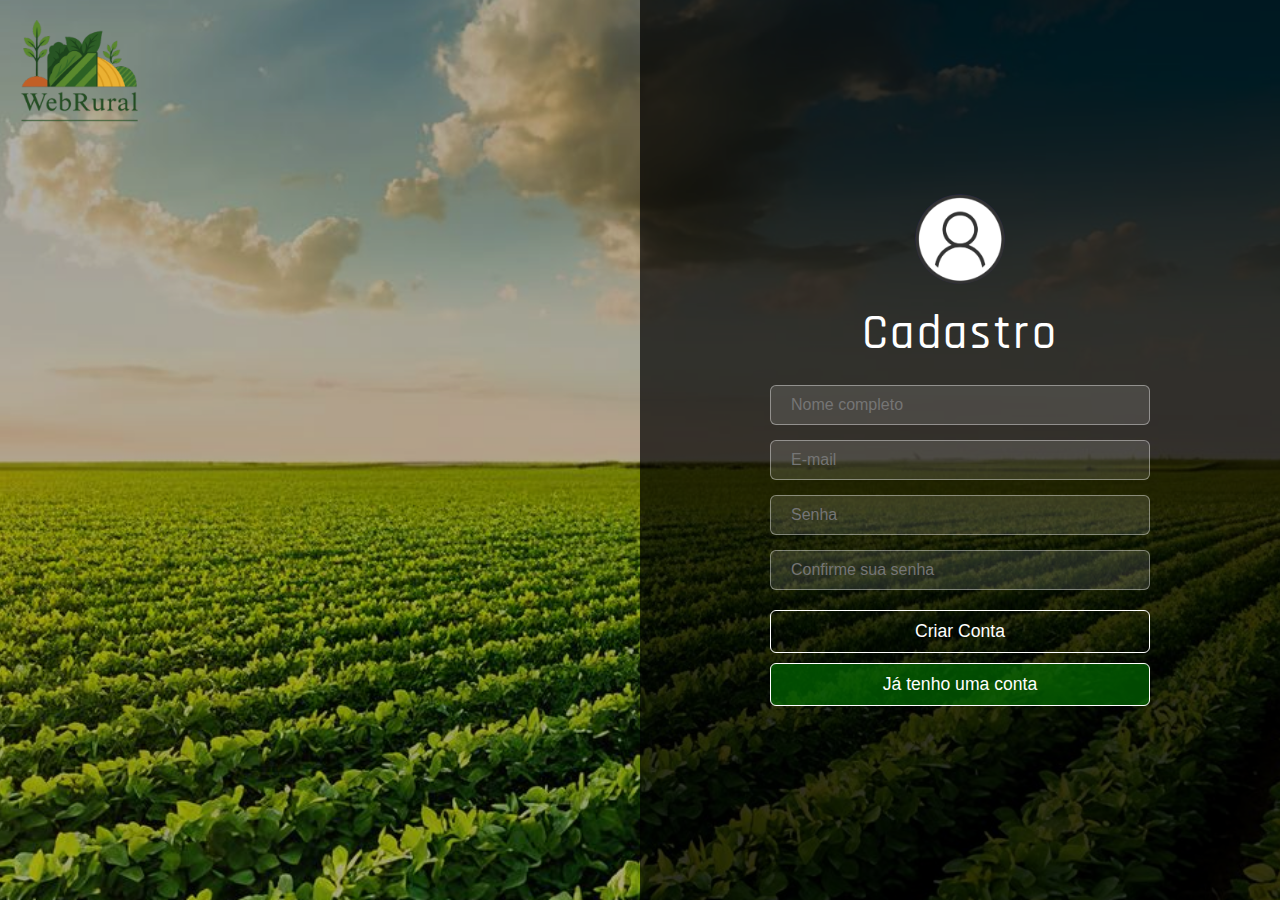
<file: frontend/cadastro/cadastro.html>
<!DOCTYPE html>
<html lang="pt-br">
<head>
  <meta charset="UTF-8" />
  <meta name="viewport" content="width=device-width, initial-scale=1.0" />
  <title>Cadastro - WebRural</title>
  <link rel="stylesheet" href="style.css" />
  <link href="https://fonts.googleapis.com/css2?family=Rajdhani:wght@300;400;600&display=swap" rel="stylesheet">
</head>
<body>
  <div class="container">
    <img src="../images/fundo.png" alt="Campo agrícola" class="background-img">
    <img src="../images/logo3.png" alt="Logo WebRural" class="logo">
    <div class="form-side">

      <div class="form-container">
        <img src="../images/pessoa1.png" alt="Ícone de pessoa" class="user-icon">
        <h2>Cadastro</h2>
        <form onsubmit="cadastrarUsuario(event)">
          <div class="input-group">
            <i class="fa-regular fa-id-card"></i>
            <input type="text" placeholder="Nome completo" id="nome" required >
          </div>
          <div class="input-group">
            <i class="fa-regular fa-user"></i>
            <input type="email" placeholder="E-mail" id="email" required>
          </div>
          <div class="input-group">
            <i class="fa-solid fa-lock"></i>
            <input type="password" placeholder="Senha" id="senha" required>
          </div>
          <div class="input-group">
            <i class="fa-solid fa-lock"></i>
            <input type="password" placeholder="Confirme sua senha" id="confirmarSenha" required >
          </div>

          <button type="submit" class="btn criar" onclick="cadastrarUsuario()">Criar Conta</button>
          <a href="../login/login.html">
            <button type="button" class="btn entrar">Já tenho uma conta</button>
          </a>
        </form>
      </div>
    </div>
  </div>

  <script src="./script.js"></script>
</body>
</html>
</file>
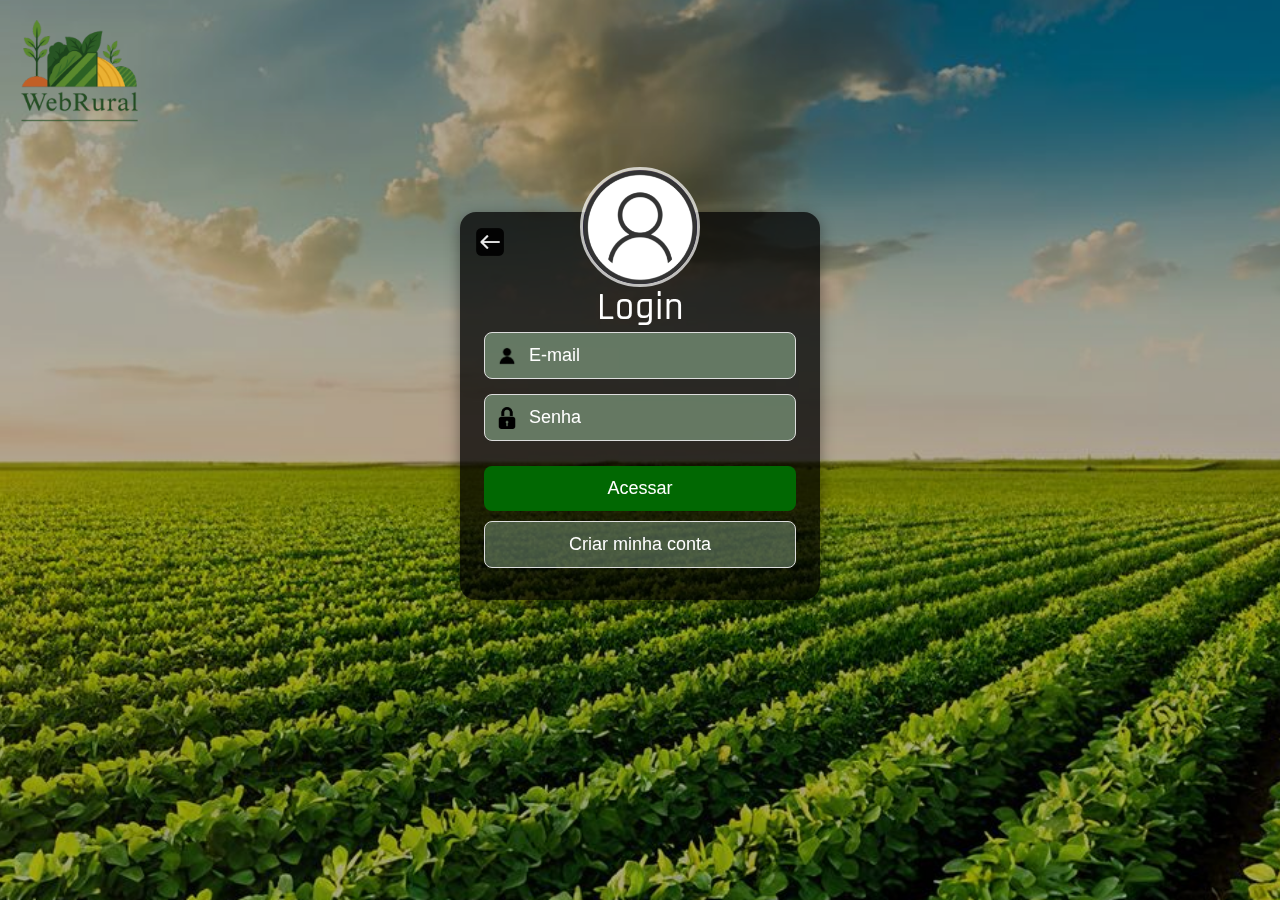
<file: frontend/despesasReceitas/despesasReceitas.html>
<!DOCTYPE html>
<html lang="pt-br">
<head>
    <meta charset="UTF-8">
    <meta name="viewport" content="width=device-width, initial-scale=1.0">
    <title>Despesas e Receitas</title>
    <link rel="stylesheet" href="./style.css">
</head>
<body>
    <div id="grande">
        <div id="media">
            <div class="topo-menu">
                <img src="../images/logo3.png" alt="logo" id="logo">
                <button id="menu-toggle" aria-label="Abrir menu">☰</button>
            </div>

            <button onclick="location.href='../perfil/perfil.html'" class="perfil" aria-label="Perfil">
                <img src="../images/pessoaVerdePerfil.png" alt="imagem pessoa" class="icon" id="pessoa">
                <span class="label">Perfil</span>
            </button>

            <div id="botoes-baixo">
                <button onclick="location.href='../talhoes/talhoes.html'" class="pequena" aria-label="Talhões"><img src="../images/talhoes.png" alt="imagem talhões" class="icon"><span class="label">Talhões</span></button>
                <button onclick="location.href='../minhasAtividades/minhasAtividades.html'" class="pequena" aria-label="Atividades"><img src="../images/atividades.png" alt="imagem atividades" class="icon"><span class="label">Atividades</span></button>
                <button class="pequena ativo" aria-label="Despesas e Receitas"><img src="../images/despesasReceitas.png" alt="imagem despesas e receitas" class="icon"><span class="label">Despesas e receitas</span></button>
                <button onclick="location.href='../relatorios/relatorios.html'" class="pequena" aria-label="Relatórios"><img src="../images/relatorios.png" alt="imagem relatórios" class="icon"><span class="label">Relatórios</span></button>
                <button id="sairConta" class="pequena" aria-label="Sair"><img src="../images/sair.png" alt="imagem sair" class="icon"><span class="label">Sair</span></button>
            </div>
        </div>

        <div id="direita"> 
            <h1>Minhas Despesas e Receitas</h1> 
            <div id="orgAbrirModal">
                <button id="abrirModalDespesa" class="btn-add">Adicionar Despesa</button>
                <button id="abrirModalReceita">Adicionar Receita</button>
            </div>

            <div id="modalDespesa" class="fundo-modal">
                <div class="caixa-modal"> 
                    <h2>Adicionar Despesa</h2>
                    <form id="formDespesa">
                        <label>Nome:</label>
                        <input type="text" name="nome" id="nomeDespesa" required>

                        <label>Valor:</label>
                        <input type="number" step="0.01" id="valorDespesa" required>

                        <label>Data:</label>
                        <input type="date" id="dataDespesa" required>

                        <label for="minhaLista">Talhão pertencente:</label>
                        <select id="selectTalhaoD" required>
                            <option value="">-- Selecione um talhão --</option>
                        </select>
                    </form>
                    <div class="botoes">
                        <button class="fecharModal" id="fecharModalDespesa">Cancelar</button>
                        <button type="submit" form="formDespesa">Salvar</button>
                    </div>
                </div>
            </div>

            <div id="modalReceita" class="fundo-modal">
                <div class="caixa-modal"> 
                    <h2>Adicionar Receita</h2>
                    <form id="formReceita">
                        <label>Nome:</label>
                        <input type="text" id="nomeReceita" required>

                        <label>Valor:</label>
                        <input type="number" step="0.01" id="valorReceita" required>

                        <label>Data:</label>
                        <input type="date" id="dataReceita" required>

                        <label for="minhaLista">Talhão pertencente:</label>
                        <select id="selectTalhaoR" required>
                            <option value="">-- Selecione um talhão --</option>
                        </select>
                    </form>
                    <div class="botoes">
                        <button class="fecharModal" id="fecharModalReceita">Cancelar</button>
                        <button type="submit" form="formReceita">Salvar</button>
                    </div>
                </div>
            </div>


            <div id="tabela">
                <table id="tabelaDespesasReeceitas">
                    <thead>
                        <tr>
                            <th>Nome</th>
                            <th>Data</th>
                            <th>Tipo</th>
                            <th>Valor</th>
                            <th>Talhão Pertencente</th>
                        </tr>
                    </thead>
                    <tbody id="resultado">
                    </tbody>
                </table>
            </div>
        </div>
    </div>
    <div id="modalConfirmar" class="modal">
        <div class="modalConteudo">
            <h2>Atenção!</h2>
            <p id="textoConfirmacao"></p>
            <br><strong>Essa ação não pode ser desfeita.</strong>
            
            <div class="botoes">
            <button id="btnCancelarExcluir">Cancelar</button>
            <button type="submit" id="btnConfirmarExcluir">Confirmar Exclusão</button>
            </div>
        </div>
    </div>
    <script>
        const menuToggle = document.getElementById('menu-toggle');
        const sidebar = document.getElementById('media');
        menuToggle.addEventListener('click', () => {
            sidebar.classList.toggle('ativo');
        });
    </script>

    <script src="./script.js"></script>
</body>
</html>
</file>
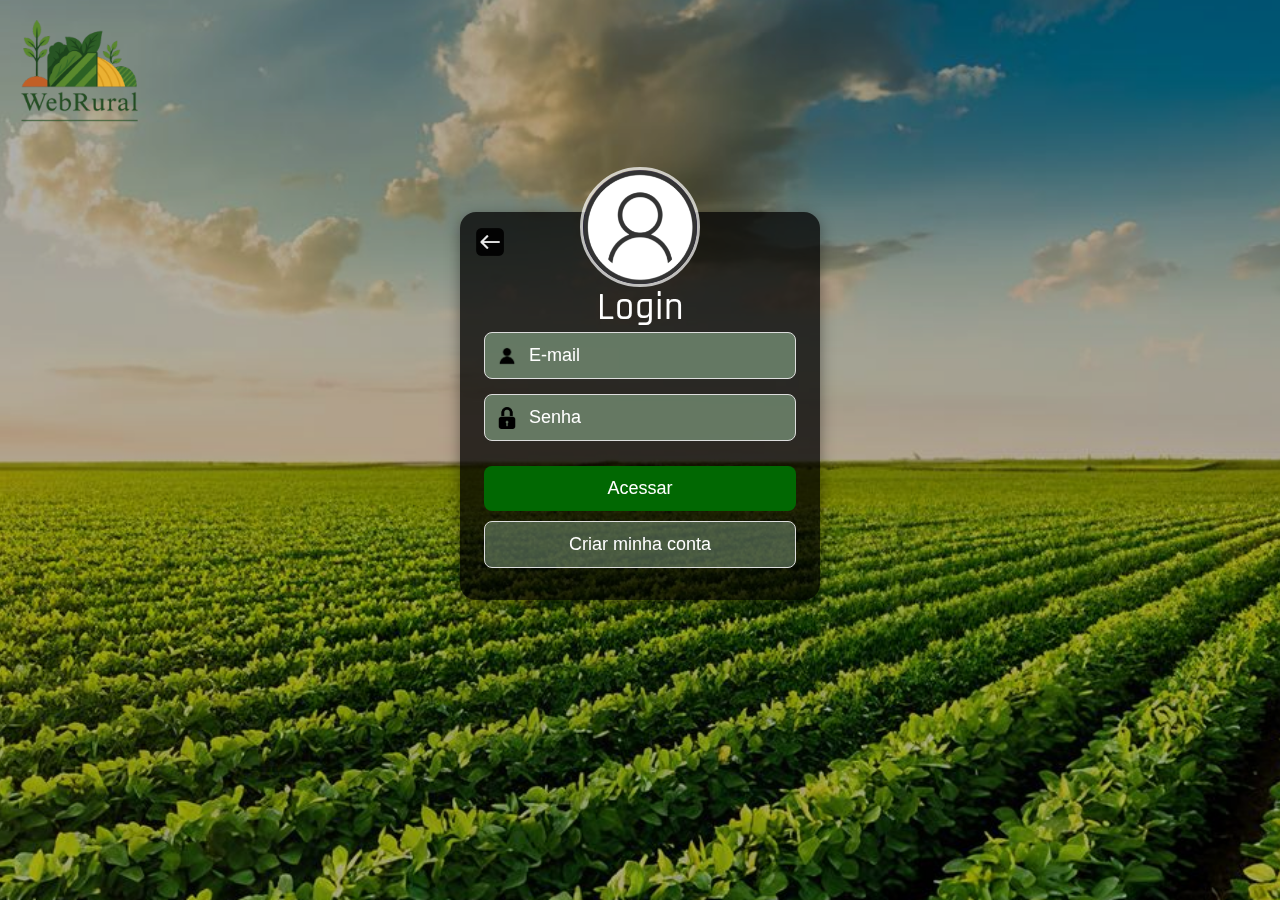
<file: frontend/login/login.html>
<!DOCTYPE html>
<html lang="pt-br">
<head>
  <meta charset="UTF-8">
  <meta name="viewport" content="width=device-width, initial-scale=1.0">
  <title>Login</title>
  <link rel="stylesheet" href="./style.css">
  <link href="https://fonts.googleapis.com/css2?family=Rajdhani:wght@300;400&display=swap" rel="stylesheet">
</head>
<body>
  <div id="edtLogo">
    <img src="../images/fundo.png" id="imgfundo" alt="Imagem de fundo">
    <img src="../images/logo3.png" id="imglogo" alt="Logo">
  </div>

  <div class="central">
    <div class="caixalogin">
      <!-- seta -->
      <a href="../pagina_inicial/index.html">
        <img src="../images/seta.png" alt="Seta" id="seta">
      </a>

      <div class="praCima">
        <img src="../images/pessoa1.png" id="imgpessoa" alt="Imagem pessoa login">
        <h1>Login</h1>

        <form onsubmit="event.preventDefault(); fazerLogin();">
          <div class="subconteiner">
            <img src="../images/pessoa2.png" alt="ícone usuário" class="icone">
            <input type="email" id="email" class="emailsenha" placeholder="E-mail" required>
          </div>

          <div class="subconteiner">
            <img src="../images/cadeado.png" alt="Ícone Senha" class="icone">
            <input type="password" id="senha" class="emailsenha" placeholder="Senha" minlength="8" required>
          </div>

          <button type="submit" id="acessar" class="sla">Acessar</button>
        </form>

        <a href="../cadastro/cadastro.html">
          <button type="button" id="criarConta" class="sla">Criar minha conta</button>
        </a>
      </div>
    </div>
  </div>

  <script src="../globais/transitions.js"></script>
  <script src="./script.js"></script>
</body>
</html>
</file>
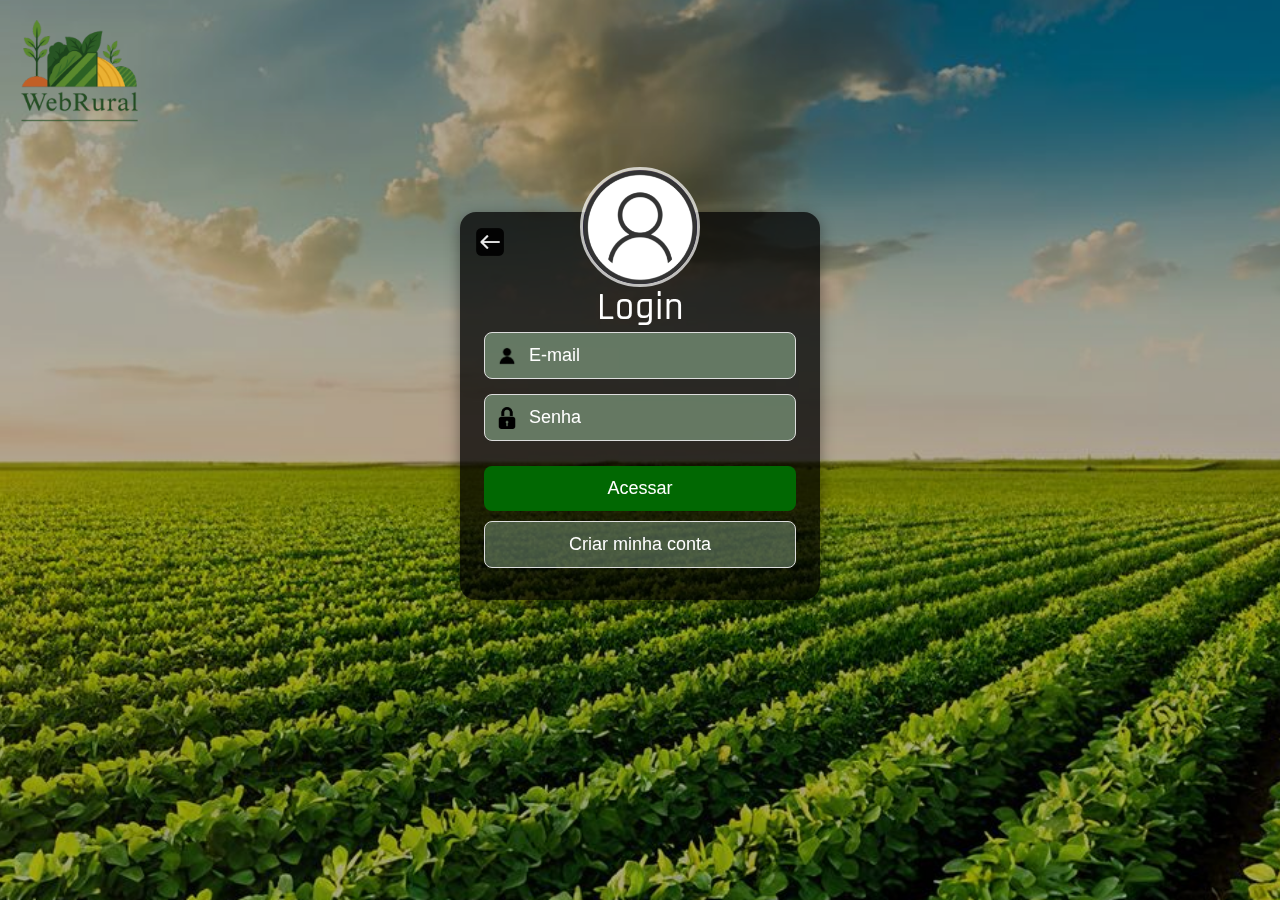
<file: frontend/minhasAtividades/minhasAtividades.html>
<!DOCTYPE html>
<html lang="pt-br">
<head>
    <meta charset="UTF-8">
    <meta name="viewport" content="width=device-width, initial-scale=1.0">
    <title>Minhas Atividades</title>
    <link rel="stylesheet" href="./style.css">
</head>
<body>
    <div id="grande">
        <div id="media">
            <div class="topo-menu">
                <img src="../images/logo3.png" alt="logo" id="logo">
                <button id="menu-toggle" aria-label="Abrir menu">☰</button>
            </div>

            <button onclick="location.href='../perfil/perfil.html'" class="perfil" aria-label="Perfil">
                <img src="../images/pessoaVerdePerfil.png" alt="imagem pessoa" class="icon" id="pessoa">
                <span class="label">Perfil</span>
            </button>

            <div id="botoes-baixo">
                <button onclick="location.href='../talhoes/talhoes.html'" class="pequena"  aria-label="Talhões">
                    <img src="../images/talhoes.png" alt="imagem talhões" class="icon">
                    <span class="label">Talhões</span>
                </button>

                <button class="pequena ativo" aria-label="Atividades">
                    <img src="../images/atividades.png" alt="imagem atividades" class="icon">
                    <span class="label">Atividades</span>
                </button>

                <button onclick="location.href='../despesasReceitas/despesasReceitas.html'" class="pequena" aria-label="Despesas e Receitas">
                    <img src="../images/despesasReceitas.png" alt="imagem despesas e receitas" class="icon">
                    <span class="label">Despesas e receitas</span>
                </button>

                <button onclick="location.href='../relatorios/relatorios.html'" class="pequena" aria-label="Relatórios">
                    <img src="../images/relatorios.png" alt="imagem relatórios" class="icon">
                    <span class="label">Relatórios</span>
                </button>

                <button id="sairConta" class="pequena" aria-label="Sair">
                    <img src="../images/sair.png" alt="imagem sair" class="icon">
                    <span class="label">Sair</span>
                </button>
            </div>
        </div>
        <div id="direita"> 
            <h1>Minhas Atividades</h1> 
            <button id="abrirModal">Adicionar Atividade</button>

            <div id="modal" class="fundo-modal">
                <div class="caixa-modal"> 
                    <h2>Adicionar Atividade</h2>
                    <form id="formAtividade">
                        <label>Nome:</label>
                        <input type="text" id="nomeAtv" required>
                        <label>Data da atividade:</label>
                        <input type="date" id="dataAtv" required>
                        <label>Descrição:</label>
                        <textarea id="descricaoAtv" rows="4" style="resize:none;"></textarea>
                        <label for="minhaLista">Talhão pertencente:</label>
                        <select id="selectTalhao" required>
                            <option value="">-- Selecione um talhão --</option>
                        </select>
                    </form>
                    <div class="botoes">
                        <button id="fecharModal">Cancelar</button>
                        <button type="submit" form="formAtividade">Cadastrar Atividade</button>
                    </div>
                </div>
            </div>
            <div id="tabela">
                <table id="tabelaAtividades">
                    <thead>
                        <tr>
                            <th>Nome</th>
                            <th>Data</th>
                            <th>Descrição</th>
                            <th>Talhão Pertencente</th>
                        </tr>
                    </thead>
                    <tbody id="resultado">
                    </tbody>
                </table>
            </div>
        </div>
    </div>
    <div id="modalConfirmar" class="modal">
        <div class="modalConteudo">
            <h2>Atenção!</h2>
            <p>
                Você tem certeza que deseja excluir essa atividade?

                <br><br><strong>Essa ação não pode ser desfeita.</strong>
            </p>
            <div class="botoes">
            <button id="btnCancelarExcluir">Cancelar</button>
            <button type="submit" id="btnConfirmarExcluir">Confirmar Exclusão</button>
            </div>
        </div>
    </div>
    <script>
        const menuToggle = document.getElementById('menu-toggle');
        const sidebar = document.getElementById('media');
        menuToggle.addEventListener('click', () => {
            sidebar.classList.toggle('ativo');
        });
    </script>

    <script src="./script.js"></script>
</body>
</html>
</file>
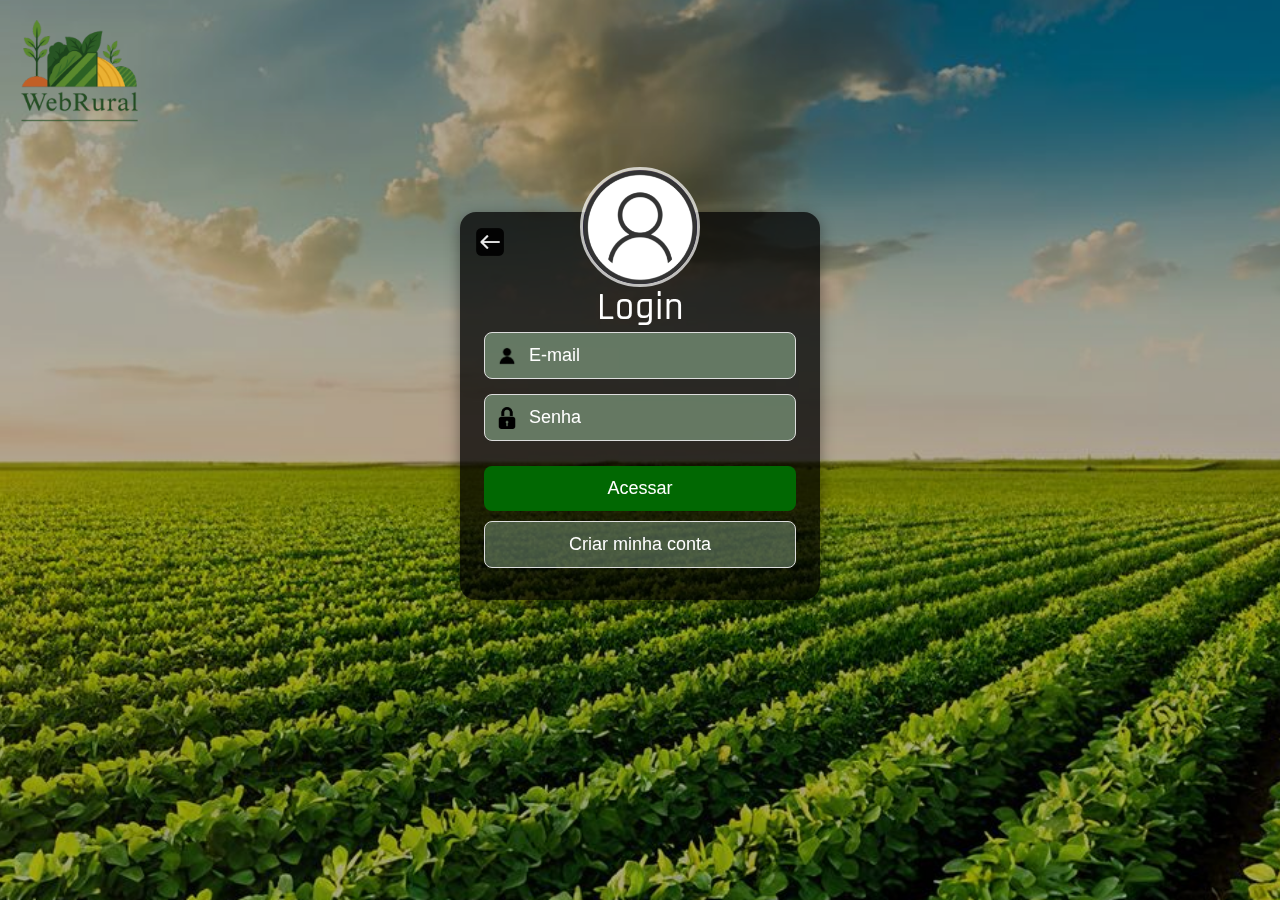
<file: frontend/perfil/perfil.html>
<!DOCTYPE html>
<html lang="pt-br">
<head>
    <meta charset="UTF-8">
    <meta name="viewport" content="width=device-width, initial-scale=1.0">
    <title>Perfil</title>
    <link rel="stylesheet" href="./style.css">
</head>
<body>
    <div id="grande">
        <div id="media">
            <div class="topo-menu">
                <img src="../images/logo3.png" alt="logo" id="logo">
                <button id="menu-toggle" aria-label="Abrir menu">☰</button>
            </div>

            <div id="botoes-baixo">
                <button onclick="location.href='../talhoes/talhoes.html'" class="pequena" aria-label="Talhões">
                    <img src="../images/talhoes.png" alt="imagem talhões" class="icon">
                    <span class="label">Talhões</span>
                </button>

                <button onclick="location.href='../minhasAtividades/minhasAtividades.html'" class="pequena" aria-label="Atividades">
                    <img src="../images/atividades.png" alt="imagem atividades" class="icon">
                    <span class="label">Atividades</span>
                </button>

                <button onclick="location.href='../despesasReceitas/despesasReceitas.html'" class="pequena" aria-label="Despesas e Receitas">
                    <img src="../images/despesasReceitas.png" alt="imagem despesas e receitas" class="icon">
                    <span class="label">Despesas e receitas</span>
                </button>

                <button onclick="location.href='../relatorios/relatorios.html'" class="pequena" aria-label="Relatórios">
                    <img src="../images/relatorios.png" alt="imagem relatórios" class="icon">
                    <span class="label">Relatórios</span>
                </button>

                <button onclick="location.href='../pagina_inicial/index.html'" class="pequena" aria-label="Sair">
                    <img src="../images/sair.png" alt="imagem sair" class="icon">
                    <span class="label">Sair</span>
                </button>
            </div>
        </div>

        <div id="direita"> 
            <div id="perfilzao">
                <h1 class="tituloPerfil">Meu Perfil</h1>

                <div id="caixinhaFoto">
                    <img src="../images/pessoa1.png" alt="Foto de perfil" id="imgPerfil">
                </div>

                <div id="textinhosPerfil">
                    <h1 id="saudacao">Olá!</h1>
                    <p id="emailInfo" class="emailzinho">Seu email é:</p>
                </div>
                <button id="excluirConta">Excluir conta</button>
            </div>
        </div>
    </div>
    <div id="modalConfirmar" class="modal">
        <div class="modalConteudo">
            <h2>Atenção!</h2>
            <p>
                Ao excluir sua conta você não poderá recuperar:<br>
                <br>• Todos os seus talhões cadastrados
                <br>• Todas as receitas cadastradas
                <br>• Todas as despesas cadastradas
                <br>• Todas as atividades cadastradas <br>
                <br>Você tem certeza que deseja excluir sua conta?

                <br><br><strong>Essa ação não pode ser desfeita.</strong>
            </p>
            <div class="botoes">
                <button id="btnCancelarExcluir">Cancelar</button>
                <button type="submit" id="btnConfirmarExcluir">Confirmar Exclusão</button>
            </div>
        </div>
    </div>
    <script>
        const menuToggle = document.getElementById('menu-toggle');
        const sidebar = document.getElementById('media');
        menuToggle.addEventListener('click', () => {
            sidebar.classList.toggle('ativo');
        });
    </script>
    <script src="./script.js"></script>
</body>
</html>
</file>
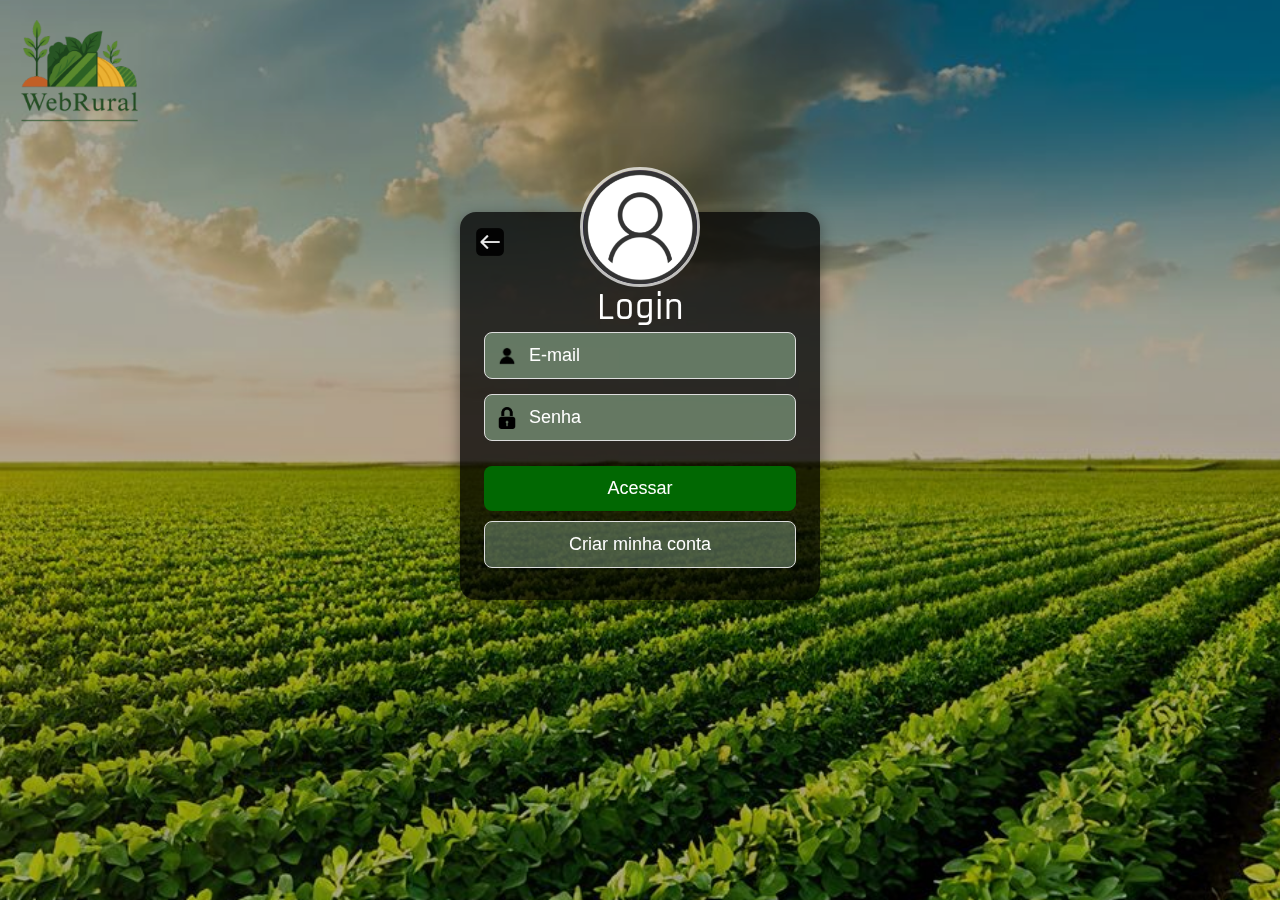
<file: frontend/relatoriosDetalhados/relatoriosDetalhados.html>
<!DOCTYPE html>
<html lang="pt-br">
<head>
    <meta charset="UTF-8">
    <meta name="viewport" content="width=device-width, initial-scale=1.0">
    <title>Relatórios Detalhados</title>
    <link rel="stylesheet" href="./style.css">
</head>
<body>
    <div id="grande">
        <div id="media">
            <div class="topo-menu">
                <img src="../images/logo3.png" alt="logo" id="logo">
                <button id="menu-toggle" aria-label="Abrir menu">☰</button>
            </div>

            <button onclick="location.href='../perfil/perfil.html'" class="perfil"><img src="../images/pessoaVerdePerfil.png" class="icon"><span class="label">Perfil</span></button>

            <div id="botoes-baixo">
                <button onclick="location.href='../talhoes/talhoes.html'" class="pequena"><img src="../images/talhoes.png" class="icon"><span class="label">Talhões</span></button>
                <button onclick="location.href='../minhasAtividades/minhasAtividades.html'" class="pequena"><img src="../images/atividades.png" class="icon"><span class="label">Atividades</span></button>
                <button onclick="location.href='../despesasReceitas/despesasReceitas.html'" class="pequena"><img src="../images/despesasReceitas.png" class="icon"><span class="label">Despesas e receitas</span></button>
                <button class="pequena ativo"><img src="../images/relatorios.png" class="icon"><span class="label">Relatórios</span></button>
                <button id="sairConta" class="pequena"><img src="../images/sair.png" class="icon"><span class="label">Sair</span></button>
            </div>
        </div>

        <div id="direita"> 
            <div id="orgGrande">
                <div id="orgMenor">
                    <h1>Meu Relatório Detalhado</h1>
                    <h3>Escolha o talhão desejado para filtrar:</h3>

                    <select id="selectTalhao" required>
                        <option value="0">-- Geral --</option>
                    </select>
                </div>

                <div id="caixaBotao">
                    <button onclick="location.href='../relatorios/relatorios.html'" id="btnRelat">Meus Gráficos</button>
                    <button id="btnExport" style="margin-left:10px;">Exportar / Imprimir</button>
                </div>
            </div>

            <div id="conteudoRelatorio">

                <!-- TABELA 1: ATIVIDADES -->
                 <div class="tabelaResponsiva">
                <h2>Atividades</h2>
                <table id="tabelaAtividades">
                    <thead>
                        <tr>
                            <th>Nome</th>
                            <th>Data</th>
                            <th>Descrição</th>
                            <th>Talhão</th>
                        </tr>
                    </thead>
                    <tbody id="tbodyAtividades">
                        <tr><td colspan="4" style="text-align:center;">Carregando...</td></tr>
                    </tbody>
                </table>
                 </div>

                <!-- TABELA 2: DESPESAS E RECEITAS -->
                <div class="tabelaResponsiva">
                    <h2 style="margin-top: 40px;">Despesas e Receitas</h2>
                    <table id="tabelaFinanceiro">
                        <thead>
                            <tr>
                                <th>Tipo</th>
                                <th>Nome</th>
                                <th>Data</th>
                                <th>Valor (R$)</th>
                                <th>Talhão</th>
                            </tr>
                        </thead>
                        <tbody id="tbodyFinanceiro">
                            <tr><td colspan="5" style="text-align:center;">Carregando...</td></tr>
                        </tbody>
                    </table>
                </div>

                <!-- NOVA TABELA: RESUMO FINANCEIRO MENSAL -->
                <div class="tabelaResponsiva">
                <h2 style="margin-top: 40px;">Resumo Financeiro Mensal</h2>
                <table id="tabelaMensal">
                    <thead>
                        <tr>
                            <th>Mês</th>
                            <th>Total Despesas (R$)</th>
                            <th>Total Receitas (R$)</th>
                            <th>Lucro Líquido (R$)</th>
                        </tr>
                    </thead>
                    <tbody id="tbodyMensal">
                        <tr><td colspan="4" style="text-align:center;">Carregando...</td></tr>
                    </tbody>
                </table>
                </div>

            </div>
        </div>
    </div>
    <script>
        const menuToggle = document.getElementById('menu-toggle');
        const sidebar = document.getElementById('media');
        menuToggle.addEventListener('click', () => {
            sidebar.classList.toggle('ativo');
        });
    </script>
    <script src="./script.js"></script>
</body>
</html>
</file>
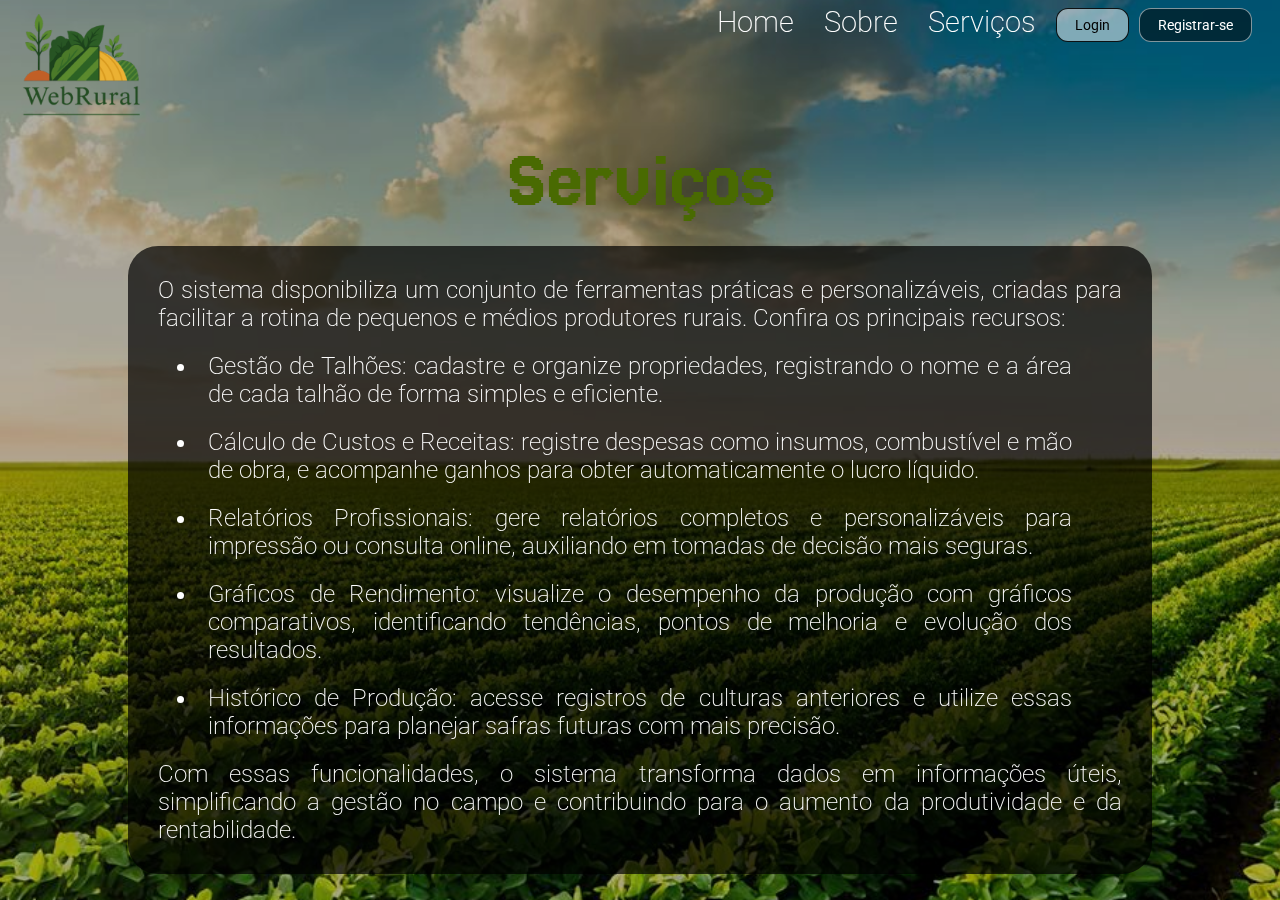
<file: frontend/servicos/servicos.html>
<!DOCTYPE html>
<html lang="pt-br">
<head>
    <meta charset="UTF-8">
    <meta name="viewport" content="width=device-width, initial-scale=1.0">
    <title>Servicos</title>
    <link rel="stylesheet" href="./style.css">
    <link rel="stylesheet" href="../globais/transitions.css">
</head>
<body>
    <img src="../images/fundo.png" id="imgfundo" alt="Imagem de fundo">

    <div id="logoPags">
        <img src="../images/logo3.png" id="imglogo" alt="Logo">

        <div id="pags">
            <div id="pagsEs">
                <a href="../pagina_inicial/index.html">
                    <button class="btn">Home</button>
                </a>
                <a href="../sobre/sobre.html">
                    <button class="btn">Sobre</button>
                </a>
                <button class="btn">Serviços</button>
            </div>
            <div id="logCad">
                <a href="../login/login.html">
                    <button id="log">Login</button>
                </a>
                <a href="../cadastro/cadastro.html">
                    <button id="cad">Registrar-se</button>
                </a>
            </div>
        </div>
    </div>
    <main>
    <h1>Serviços</h1>   
    <div id="texto">
        <h5>O sistema disponibiliza um conjunto de ferramentas práticas e personalizáveis, criadas para facilitar a rotina de pequenos e médios produtores rurais. Confira os principais recursos:
<ul>
<li>Gestão de Talhões: cadastre e organize propriedades, registrando o nome e a área de cada talhão de forma simples e eficiente.</li>

<li>Cálculo de Custos e Receitas: registre despesas como insumos, combustível e mão de obra, e acompanhe ganhos para obter automaticamente o lucro líquido.</li>

<li>Relatórios Profissionais: gere relatórios completos e personalizáveis para impressão ou consulta online, auxiliando em tomadas de decisão mais seguras.</li>

<li>Gráficos de Rendimento: visualize o desempenho da produção com gráficos comparativos, identificando tendências, pontos de melhoria e evolução dos resultados.</li>

<li>Histórico de Produção: acesse registros de culturas anteriores e utilize essas informações para planejar safras futuras com mais precisão.</li>
</ul>
Com essas funcionalidades, o sistema transforma dados em informações úteis, simplificando a gestão no campo e contribuindo para o aumento da produtividade e da rentabilidade.</h5>
    </div>
    </main>
    <script src="./script.js"></script>
    <script src="../globais/transitions.js"></script>
</body>
</html>
</file>
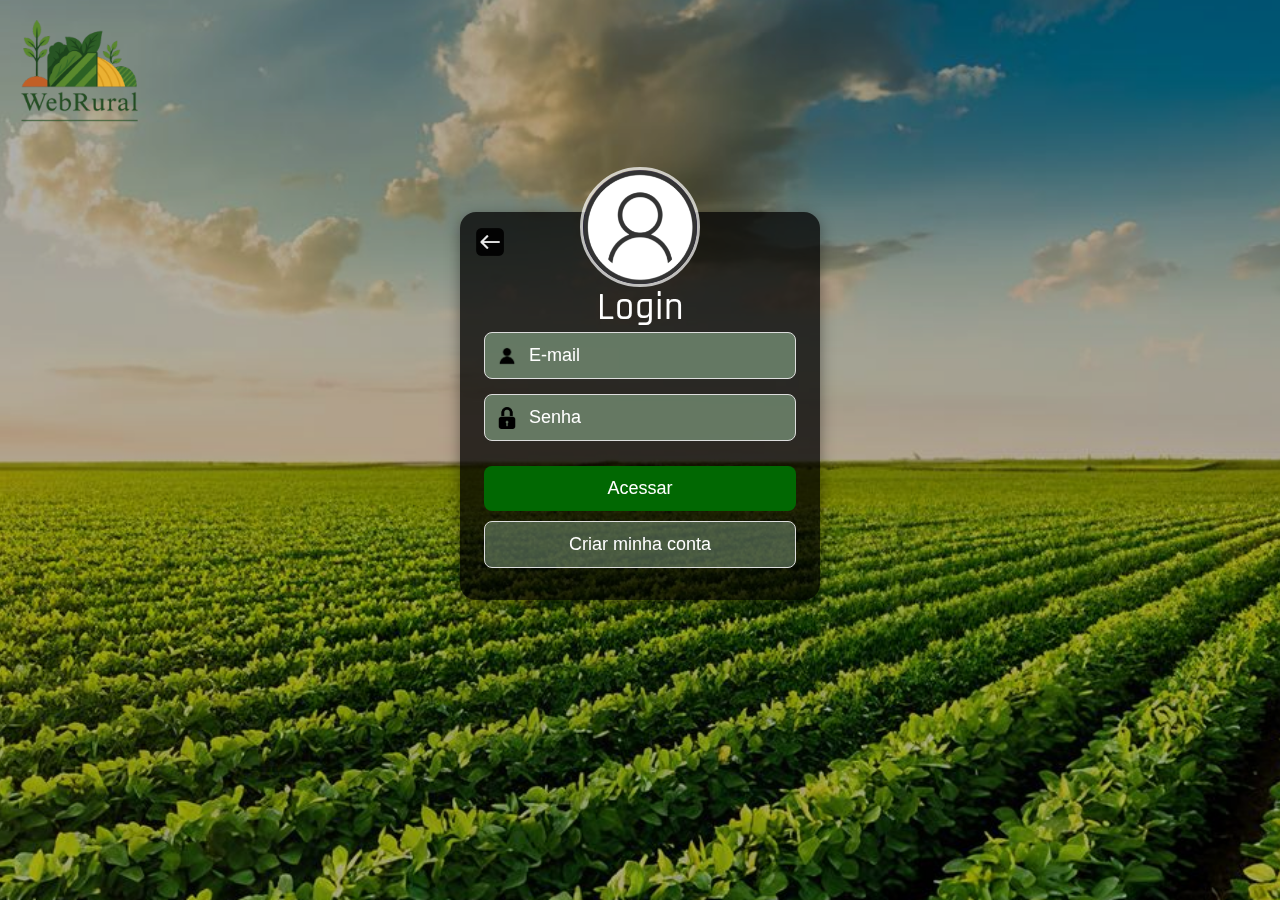
<file: frontend/talhoes/talhoes.html>
<!DOCTYPE html>
<html lang="pt-br">
<head>
    <meta charset="UTF-8">
    <meta name="viewport" content="width=device-width, initial-scale=1.0">
    <title>Meus Talhões - WebRural</title>
    <link rel="stylesheet" href="./style.css">
</head>
<body>
    <div id="grande">
        <div id="media">
            <div class="topo-menu">
                <img src="../images/logo3.png" alt="logo" id="logo">
                <button id="menu-toggle" aria-label="Abrir menu">☰</button>
            </div>

            <button onclick="location.href='../perfil/perfil.html'" class="perfil" aria-label="Perfil">
                <img src="../images/pessoaVerdePerfil.png" alt="imagem pessoa" class="icon" id="pessoa">
                <span class="label">Perfil</span>
            </button>

            <div id="botoes-baixo">
                <button class="pequena ativo"><img src="../images/talhoes.png" class="icon"><span class="label">Talhões</span></button>
                <button onclick="location.href='../minhasAtividades/minhasAtividades.html'" class="pequena"><img src="../images/atividades.png" class="icon"><span class="label">Atividades</span></button>
                <button onclick="location.href='../despesasReceitas/despesasReceitas.html'" class="pequena"><img src="../images/despesasReceitas.png" class="icon"><span class="label">Despesas e receitas</span></button>
                <button onclick="location.href='../relatorios/relatorios.html'" class="pequena"><img src="../images/relatorios.png" class="icon"><span class="label">Relatórios</span></button>
                <button id="sairConta" class="pequena"><img src="../images/sair.png" class="icon"><span class="label">Sair</span></button>
            </div>
        </div>

        <div id="direita"> 
            <h1>Meus talhões</h1> 
            <button id="abrirModal" class="btn-add">Adicionar talhão</button>

            <div id="modal" class="fundo-modal">
                <div class="caixa-modal"> 
                    <h2>Adicionar Talhão</h2>
                    <form id="formTalhao">
                        <label>Nome:</label>
                        <input type="text" name="nome" id="nome" maxlength="45" required>

                        <label>Tamanho (ha):</label>
                        <input type="number" name="area" step="0.01" id="area" required>

                        <label>Descrição:</label>
                        <textarea name="descricao" rows="4" style="resize:none;" id="descricao"></textarea>
                    </form>
                    <div class="botoes">
                        <button id="fecharModal">Cancelar</button>
                        <button type="submit" form="formTalhao">Cadastrar Talhão</button>
                    </div>
                </div>
            </div>

            <div id="tabela">
                <table id="tabelaTalhoes">
                    <thead>
                        <tr>
                            <th>Talhão</th>
                            <th>Tamanho(ha)</th>
                            <th>Descrição</th>
                            <th></th>
                        </tr>
                    </thead>
                    <tbody id="resultado">
                    </tbody>
                </table>
            </div>
            <div id="modalEdicao" class="fundo-modal">
                <div class="caixa-modal"> 
                    <h2>Editar Talhão</h2>
                    <form id="formEdicaoTalhao">
                    <label>Nome:</label>
                    <input type="text" name="nome" id="nomeEdt" required>

                    <label>Tamanho (ha):</label>
                    <input type="number" name="area" step="0.01" id="areaEdt" required>

                    <label>Descrição:</label>
                    <textarea name="descricao" rows="4" style="resize:none;" id="descricaoEdt"></textarea>
                    </form>
                    <div class="botoes">
                    <button id="fecharModalEdt">Cancelar</button>
                    <button type="submit" form="formEdicaoTalhao">Salvar Alterações</button>
                    </div>
                </div>
            </div>
        </div>
    </div>
    <div id="modalConfirmar" class="modal">
        <div class="modalConteudo">
            <h2>Atenção!</h2>
            <p>
                Ao excluir este talhão você também excluirá:
                <br>• Todas as despesas relacionadas
                <br>• Todas as receitas relacionadas
                <br>• Todas as atividades relacionadas
                <br><br><strong>Essa ação não pode ser desfeita.</strong>
            </p>
            <div class="botoes">
            <button id="btnCancelarExcluir">Cancelar</button>
            <button type="submit" id="btnConfirmarExcluir">Confirmar Exclusão</button>
            </div>
        </div>
    </div>

    <script>
        const menuToggle = document.getElementById('menu-toggle');
        const sidebar = document.getElementById('media');
        menuToggle.addEventListener('click', () => {
            sidebar.classList.toggle('ativo');
        });
    </script>

    <script src="./script.js"></script>
</body>
</html>
</file>
<file: frontend/despesasReceitas/style.css>
body {
    display: flex;
    align-items: center;
    justify-content: center;
    background-color: rgba(55, 157, 87, 1);
    height: 100vh;
    margin: 0;
    font-family: Arial, sans-serif;
}

#grande {
    display: flex;
    height: 90vh;
    width: 80vw;
    background-color: rgba(244, 233, 214, 1);
    border-radius: 15px;
    box-shadow: 0 0 20px 5px rgba(0, 0, 0, 0.5);
    overflow: hidden;
}

#media {
    display: flex;
    flex-direction: column;
    align-items: center;
    width: 18vw;
    background-color: rgba(55, 157, 87, 1);
    border-radius: 15px 0 0 15px;
    box-shadow: inset -1px 0 5px rgba(0,0,0,0.1);
    padding-top: 2vh;
    transition: 0.3s;
}

#logo {
    width: 10vw;
    height: auto;
    margin-bottom: 2vh;
    filter: drop-shadow(2px 2px 3px rgba(0, 0, 0, 0.3));
}

.perfil {
    display: flex;
    align-items: center;
    justify-content: center;
    gap: 1vw;
    width: 55%;
    padding: 8px;
    background-color: rgba(53, 123, 66, 1);
    border: none;
    border-radius: 20px;
    color: white;
    font-size: 1rem;
    cursor: pointer;
    transition: 0.3s;
    margin: 1.5vh 0 4vh 0;
}

.perfil:hover {
    background-color: rgba(76, 175, 80, 0.6);
    transform: scale(1.05);
}

#pessoa {
    padding-left: 15px;
}

#botoes-baixo {
    display: flex;
    flex-direction: column;
    align-items: flex-end;
    width: 100%;
}

.pequena {
    display: flex;
    align-items: center;
    gap: 1vw;
    width: 90%;
    padding: 15px;
    margin: 2.5px 0;
    background-color: rgba(55, 157, 87, 1);
    border: none;
    border-radius: 15px 0 0 15px;
    color: white;
    font-size: 1rem;
    cursor: pointer;
    transition: 0.3s;
    justify-content: flex-start;
}

.pequena:hover {
    background-color: rgba(51, 130, 76, 0.6);
    transform: translateX(-3px);
}

.pequena.ativo {
    background-color: rgba(51, 130, 76, 1);
}

.icon {
    width: 2vw;
    height: auto;
}

.label {
    flex: 1;
    text-align: left;
}

#direita {
    display: flex;
    flex: 1;
    border-radius: 0 15px 15px 0;
    padding-top: 1.5rem;
    padding-bottom: 1.5rem;
    flex-direction: column;
    padding-right: 3rem;
    padding-left: 3rem;
}

#direita h1 {
    color: rgba(55, 157, 87, 1);
    font-size: 45px;
}
#menu-toggle {
    display: none;
    background: none;
    border: none;
    color: white;
    font-size: 28px;
    cursor: pointer;
}

.topo-menu {
    display: flex;
    align-items: center;
    justify-content: center;
    width: 90%;
}

.fundo-modal {
    display: none;
    position: fixed;
    top: 0;
    left: 0;
    width: 100%;
    height: 100%;
    background: rgba(0, 0, 0, 0.6);
    justify-content: center;
    align-items: center;
    z-index: 1000;
    padding: 10px;
    box-sizing: border-box;
    animation: fadeIn 0.3s ease;
}

.caixa-modal {
    display: flex;
    flex-direction: column;
    background: #ffffff;
    padding: 25px;
    padding-right: 40px;
    border-radius: 20px;
    box-shadow: 0 5px 25px rgba(0,0,0,0.3);
    width: 100%;
    max-width: 420px;
    max-height: 90vh;
    overflow-y: auto;
    text-align: left;
    animation: slideUp 0.3s ease;
}

.caixa-modal h2 {
    text-align: center;
    margin-bottom: 20px;
    color: #2e7d32; 
    font-size: 2em;
}

label {
    font-weight: bold;
    margin-bottom: 5px;
    display: block;
    color: #333;
}

input[type="text"],
input[type="number"],
textarea {
    width: 100%;
    padding: 10px;
    border: 1.5px solid #ccc;
    border-radius: 8px;
    font-size: 1em;
    transition: border-color 0.3s;
    margin-bottom: 15px;
}

input:focus,
textarea:focus {
    border-color: #2e7d32;
    outline: none;
}

.botoes {
    margin-top: 10px;
    display: flex;
    justify-content: space-between;
    gap: 10px;
}

.botoes button {
    flex: 1;
    padding: 10px;
    border: none;
    border-radius: 8px;
    font-size: 1em;
    cursor: pointer;
    transition: all 0.3s;
    box-shadow: -1px 0 5px rgba(0,0,0,0.3);

}

.fecharModal {
    background: #353434;
    color: #ffffff;
}

.fecharModal:hover {
    background: #1e1a1a;
    transform: scale(1.02);

}

.botoes button[type="submit"] {
    background: #2e7d32;
    color: white;
}

.botoes button[type="submit"]:hover {
    background: #1b5e20;
    transform: scale(1.02);

}

@keyframes fadeIn {
    from { opacity: 0; }
    to { opacity: 1; }
}

@keyframes slideUp {
    from { transform: translateY(30px); opacity: 0; }
    to { transform: translateY(0); opacity: 1; }
}
#orgAbrirModal{
    display: flex;
    justify-content: space-between;
}
#abrirModalDespesa {
    font-size: 20px;
    font-weight: 600;
    background-color: rgba(61, 143, 52, 1);
    color: white;
    border-radius: 12px;
    border: none;
    width: 20vw;
    height: 7vh;
    cursor: pointer;
    flex-shrink: 0;
    box-shadow: -1px 0 5px rgba(0,0,0,0.4);
}

#abrirModalDespesa:hover {
    background-color: rgb(24, 102, 15);
    transform: scale(1.01);
}
#abrirModalReceita {
    font-size: 20px;
    font-weight: 600;
    background-color: rgba(217, 217, 217, 1);
    color: rgba(61, 143, 52, 1);
    border-radius: 12px;
    border: 1px solid black;
    width: 20vw;
    height: 7vh;
    cursor: pointer;
    flex-shrink: 0;
    box-shadow: -1px 0 5px rgba(0,0,0,0.4);
}

#abrirModalReceita:hover {
    background-color: rgb(186, 186, 186);
    transform: scale(1.01);
}

#descricao{
    resize: none;
}
#tabela{
    display: flex;
    background-color: white;
    border: 1px solid rgb(195,195,195);
    border-radius: 13px;
    flex-direction: column;
    padding: 20px;
    margin-top: 20px;
}
imgBotao
hr {
    width: 100%;
    margin: 0;
    background-color: rgb(195,195,195);
}
.item-talhao{
    display: grid;
    grid-template-columns: 1fr 1fr 1fr;
    border-bottom: 1px solid rgb(215,215,215);
    padding: 12px 0;
    font-size: 18px;
    color: #000000;
}
.acoes{
    display: flex;
    justify-content: space-around;
}
.item-talhao p{
    margin: 0;
}
#acoes button{
    width: 20px;
    height: auto;
}
#edtTalhao{
    width: 20px;
    height: auto;
}

#tabela {
    background: white;
    border-radius: 16px;
    padding-top: 10px;
    padding-left: 20px;
    padding-right: 20px;
    padding-bottom: 20px;
    box-shadow: 0px 0px 6px rgba(0,0,0,0.1);
    margin-top: 20px;
    overflow-x: auto;
}

#tabelaDespesasReeceitas {
    width: 100%;
    
    border-collapse: collapse;
    font-size: 18px;
    color: #000000;
}

#tabelaDespesasReeceitas thead {
    background-color: #fff;
    color: #000000;
    font-weight: bold;
    font-size: 20px;
    border-bottom: 2px solid #ccc;
}

#tabelaDespesasReeceitas th,
#tabelaDespesasReeceitas td {
    text-align: left;
    padding: 14px 18px;
}

#tabelaDespesasReeceitas tbody tr {
    border-bottom: 1px solid #e2e2e2;
}

#tabelaDespesasReeceitas tbody tr:last-child {
    border-bottom: none;
}

#tabelaDespesasReeceitas tbody tr:hover {
    background-color: #f4f9f5;
}

.acoes button{
    border: none;
    background: none;
    cursor: pointer;
    padding: 0;
}
.imgBotao{
    width: 2vw;
    height: auto;
    transition: transform 0.2s ease;
        padding-left: 5px;

}
.imgBotao:hover{
    transform: scale(1.05);
}
/* =============== MODAL DE CONFIRMAÇÃO DE EXCLUSÃO =============== */

#modalConfirmar {
    display: none; /* será exibido via JS */
    position: fixed;
    top: 0;
    left: 0;
    width: 100%;
    height: 100%;
    background: rgba(0, 0, 0, 0.6);
    justify-content: center;
    align-items: center;
    z-index: 2000;
    padding: 10px;
    box-sizing: border-box;
    animation: fadeIn 0.3s ease;
}

#modalConfirmar .modalConteudo {
    background: #ffffff;
    width: 100%;
    max-width: 450px;
    padding: 30px;
    border-radius: 20px;
    box-shadow: 0 5px 25px rgba(0,0,0,0.3);
    animation: slideUp 0.3s ease;
}

#modalConfirmar h2 {
    margin-top: 0;
    margin-bottom: 15px;
    font-size: 1.9em;
    color: #2e7d32; /* verde igual ao modal */
    text-align: center;
}

#modalConfirmar p {
    font-size: 1.05em;
    line-height: 1.5;
    color: #333;
}

#modalConfirmar strong {
    color: #b00000;
    font-size: 1.1em;
}

#modalConfirmar .botoes {
    margin-top: 25px;
    display: flex;
    justify-content: space-between;
    gap: 12px;
}

#btnCancelarExcluir {
    background: #353434;
    color: #ffffff;
    padding: 12px;
    border-radius: 10px;
    border: none;
    font-size: 1em;
    cursor: pointer;
    transition: 0.3s;
    box-shadow: -1px 0 5px rgba(0,0,0,0.3);
}

#btnCancelarExcluir:hover {
    background: #1e1a1a;
    transform: scale(1.03);
}

#btnConfirmarExcluir {
    background: #2e7d32;
    color: #ffffff;
    padding: 12px;
    border-radius: 10px;
    border: none;
    font-size: 1em;
    cursor: pointer;
    transition: 0.3s;
    box-shadow: -1px 0 5px rgba(0,0,0,0.3);
}

#btnConfirmarExcluir:hover {
    background: #1b5e20;
    transform: scale(1.03);
}
/* Select minimalista */
select {
    width: 210px;
    padding: 10px 14px;
    border: 1.8px solid #3b7d3b;    /* verde mais elegante */
    border-radius: 12px;
    background: #fff;
    color: #2e3a2e;
    font-size: 16px;
    font-weight: 500;
    outline: none;
    cursor: pointer;
    transition: 0.2s ease;
    appearance: none;
    -webkit-appearance: none;
    -moz-appearance: none;
}

/* Hover */
select:hover {
    border-color: #4a9b4a;
}

/* Quando clica */
select:focus {
    border-color: #356c35;
    box-shadow: 0 0 6px rgba(76, 175, 80, 0.35);
}
input[type="date"] {
    padding: 8px 12px;
    font-size: 15px;
    border: 2px solid #3b7d3b; /* verde agrícola */
    border-radius: 8px;
    outline: none;
    background-color: #fff;
    transition: 0.2s;
}

/* hover leve */
input[type="date"]:hover {
    border-color: #4ca64c;
}

/* foco simples */
input[type="date"]:focus {
    border-color: #2f6b2f;
}

/* Responsividade */
@media (max-width: 1250px) {
    #modalConfirmar .modalConteudo {
        max-width: 90%;
        padding: 25px;
    }

    #modalConfirmar h2 {
        font-size: 1.7em;
    }

    #modalConfirmar p {
        font-size: 1em;
    }
    body {
        align-items: flex-start;
        height: auto;
    }
    .img{
        width: 35px;
    }
    #grande {
        margin-top: 25px;
        flex-direction: column;
        width: 90%;
        height:auto;
        border-radius: 15px;
    }

    #media {
        width: 100%;
        border-radius: 0;
        flex-direction: column;
        align-items: center;
        padding: 10px 0;
        position: relative;
    }
        #direita{
        padding-top: 2px;
        padding-right: 1.5rem;
        padding-left: 1.5rem;
    }
    #direita h1{
        font-size: 30px;
    }
    .topo-menu {
        width: 90%;
        justify-content: space-between;
    }

    #logo {
        width: 120px;
    }

    #menu-toggle {
        display: block;
    }

    .perfil {
        width: 50%;
        max-width: 220px;
        padding: 10px 0;
        font-size: 0.9rem;
        border-radius: 25px;
        margin: 15px auto;
        justify-content: center;
        gap: 10px;
        text-align: center;
    }

    .perfil .icon {
        width: 22px;
        height: 22px;
        margin: 0;
        padding: 0;
        margin-left: 25%;
    }


    #botoes-baixo {
        display: none;
        width: 100%;
        flex-direction: column;
        align-items: center;
    }

    #media.ativo #botoes-baixo {
        display: flex;
        margin-top: 10px;
    }

    .pequena {
        width: 80%;
        justify-content: flex-start;
        border-radius: 10px;
        font-size: 0.9rem;
    }

    .icon {
        width: 24px;
    }

    .item {
        flex-direction: column;
        align-items: flex-start;
    }
    #tabela{
        overflow-y: auto;
        max-height: 75vh;
    }
    
    #tabelaDespesasReeceitas {
        font-size: 14px;
    }
    #tabelaDespesasReeceitas th,
    #tabelaDespesasReeceitas td {
        padding: 10px;
    }
    #abrirModalDespesa, #abrirModalReceita {
    border-radius: 12px;
    width: 37vw;
    height: 6vh;
    font-size: 15px;
    }
    .imgBotao{
        padding-left: 4px;
        width: 5vw;
    }
}
</file>
<file: frontend/login/style.css>
* {
  margin: 0;
  padding: 0;
  box-sizing: border-box;
  color: white;
}

html, body {
  height: 100%;
  font-family: 'Rajdhani', sans-serif;
}

body {
  background-color: #000;
  display: flex;
  flex-direction: column;
  min-height: 100vh;
  transition: opacity 0.5s ease;
}

body.fade-out {
  opacity: 0;
}

/* ===== Fundo ===== */
#imgfundo {
  position: fixed;
  inset: 0;
  width: 100%;
  height: 100%;
  object-fit: cover;
  opacity: 0.7;
  z-index: -1;
  pointer-events: none;
}

/* ===== Logo ===== */
#edtLogo{
  position: relative;
  width: 100%;
  height: 20vh;
  overflow: hidden;
}
#imglogo {
  position: absolute;
  top: 20px;
  left: 20px;
  width: clamp(80px, 12vw, 120px);
  height: auto;
  z-index: 10;}

/* ===== Caixa Central ===== */
.central {
  flex: 1;
  display: flex;
  justify-content: center;
  align-items: flex-start;
  padding: 2rem 1rem;
}

.caixalogin {
  position: relative;
  display: flex;
  flex-direction: column;
  align-items: center;
  width: 100%;
  max-width: 360px;
  background-color: rgba(0, 0, 0, 0.75);
  border-radius: 16px;
  padding: 2rem 1.5rem;
  text-align: center;
  box-shadow: 0 4px 15px rgba(0, 0, 0, 0.4);
}

/* ===== Ícones ===== */
#seta {
  position: absolute;
  top: 16px;
  left: 16px;
  width: 28px;
  height: auto;
  cursor: pointer;
  opacity: 0.9;
  transition: transform 0.2s ease;
}

#seta:hover {
  transform: scale(1.05);
}

/* ===== Imagem do Usuário ===== */
#imgpessoa {
  width: 120px;
  height: 120px;
  object-fit: cover;
  border-radius: 50%;
  display: block;
  margin: 0 auto;
  position: absolute;
  top: -45px;
  left: 50%;
  transform: translateX(-50%);
  border: 3px solid rgba(255, 255, 255, 0.7);
}

/* ===== Título ===== */
h1 {
  margin-top: 40px;
  font-weight: 500;
  font-size: clamp(22px, 5vw, 38px);
  letter-spacing: 1px;
}

/* ===== Inputs ===== */
.subconteiner {
  position: relative;
  width: 100%;
  margin-bottom: 15px;
  display: flex;
  justify-content: center;
}

.subconteiner img {
  position: absolute;
  left: 12px;
  top: 50%;
  transform: translateY(-50%);
  width: 22px;
  height: 22px;
}

input {
  width: 100%;
  padding: 12px 12px 12px 44px;
  border: 1px solid #ddd;
  border-radius: 8px;
  background-color: rgba(125, 154, 125, 0.7);
  color: white;
  font-size: clamp(14px, 2.4vw, 18px);
  outline: none;
}

input::placeholder {
  color: white;
  opacity: 1;
}

/* ===== Botões ===== */
#acessar, #criarConta {
  width: 100%;
  padding: 12px;
  margin-top: 10px;
  border: none;
  border-radius: 8px;
  font-size: clamp(14px, 2.4vw, 18px);
  cursor: pointer;
  transition: 0.2s ease;
}

#acessar {
  background-color: rgb(1, 104, 2);
}

#acessar:hover {
  background-color: rgb(1, 82, 2);
  transform: scale(1.01);
}

#criarConta {
  background-color: rgba(125, 154, 125, 0.5);
  border: 1px solid #ddd;
}

#criarConta:hover {
  opacity: 0.8;
  transform: scale(1.01);
}

.praCima {
  width: 100%;
}

/* ===== Responsividade ===== */
@media (max-width: 768px) {
  #imglogo {
    width: 100px;
  }

  .caixalogin {
    max-width: 320px;
    padding: 1.5rem;
  }

  #imgpessoa {
    width: 90px;
    height: 90px;
    top: -35px;
  }

  h1 {
    margin-top: 30px;
  }
}

@media (max-width: 480px) {
  .caixalogin {
    max-width: 90%;
    padding: 1rem;
  }

  h1 {
    font-size: 50px;
    margin-top: 35px;
  }

  input {
    font-size: 14px;
  }

  #seta {
    width: 22px;
  }
}
</file>
<file: frontend/minhasAtividades/style.css>
body {
    display: flex;
    align-items: center;
    justify-content: center;
    background-color: rgba(55, 157, 87, 1);
    height: 100vh;
    margin: 0;
    font-family: Arial, sans-serif;
}

#grande {
    display: flex;
    height: 90vh;
    width: 80vw;
    background-color: rgba(244, 233, 214, 1);
    border-radius: 15px;
    box-shadow: 0 0 20px 5px rgba(0, 0, 0, 0.5);
    overflow: hidden;
}

#media {
    display: flex;
    flex-direction: column;
    align-items: center;
    width: 18vw;
    background-color: rgba(55, 157, 87, 1);
    border-radius: 15px 0 0 15px;
    box-shadow: inset -1px 0 5px rgba(0,0,0,0.1);
    padding-top: 2vh;
    transition: 0.3s;
}

#logo {
    width: 10vw;
    height: auto;
    margin-bottom: 2vh;
    filter: drop-shadow(2px 2px 3px rgba(0, 0, 0, 0.3));
}

.perfil {
    display: flex;
    align-items: center;
    justify-content: center;
    gap: 1vw;
    width: 55%;
    padding: 8px;
    background-color: rgba(53, 123, 66, 1);
    border: none;
    border-radius: 20px;
    color: white;
    font-size: 1rem;
    cursor: pointer;
    transition: 0.3s;
    margin: 1.5vh 0 4vh 0;
}

.perfil:hover {
    background-color: rgba(76, 175, 80, 0.6);
    transform: scale(1.05);
}

#pessoa {
    padding-left: 15px;
}

#botoes-baixo {
    display: flex;
    flex-direction: column;
    align-items: flex-end;
    width: 100%;
}

.pequena {
    display: flex;
    align-items: center;
    gap: 1vw;
    width: 90%;
    padding: 15px;
    margin: 2.5px 0;
    background-color: rgba(55, 157, 87, 1);
    border: none;
    border-radius: 15px 0 0 15px;
    color: white;
    font-size: 1rem;
    cursor: pointer;
    transition: 0.3s;
    justify-content: flex-start;
}

.pequena:hover {
    background-color: rgba(51, 130, 76, 0.6);
    transform: translateX(-3px);
}

.pequena.ativo {
    background-color: rgba(51, 130, 76, 1);
}

.icon {
    width: 2vw;
    height: auto;
}

.label {
    flex: 1;
    text-align: left;
}

#direita {
    display: flex;
    flex: 1;
    border-radius: 0 15px 15px 0;
    padding-top: 1.5rem;
    padding-bottom: 1.5rem;
    flex-direction: column;
    padding-right: 3rem;
    padding-left: 3rem;
}

#direita h1 {
    color: rgba(55, 157, 87, 1);
    font-size: 45px;
}
#menu-toggle {
    display: none;
    background: none;
    border: none;
    color: white;
    font-size: 28px;
    cursor: pointer;
}

.topo-menu {
    display: flex;
    align-items: center;
    justify-content: center;
    width: 90%;
}

.fundo-modal {
    display: none;
    position: fixed;
    top: 0;
    left: 0;
    width: 100%;
    height: 100%;
    background: rgba(0, 0, 0, 0.6);
    justify-content: center;
    align-items: center;
    z-index: 1000;
    padding: 10px;
    box-sizing: border-box;
    animation: fadeIn 0.3s ease;
}

.caixa-modal {
    display: flex;
    flex-direction: column;
    background: #ffffff;
    padding: 25px;
    padding-right: 40px;
    border-radius: 20px;
    box-shadow: 0 5px 25px rgba(0,0,0,0.3);
    width: 100%;
    max-width: 420px;
    max-height: 90vh;
    overflow-y: auto;
    text-align: left;
    animation: slideUp 0.3s ease;
}

.caixa-modal h2 {
    text-align: center;
    margin-bottom: 20px;
    color: #2e7d32; 
    font-size: 2em;
}

label {
    font-weight: bold;
    margin-bottom: 5px;
    display: block;
    color: #333;
}

input[type="text"],
input[type="number"],
textarea {
    width: 100%;
    padding: 10px;
    border: 1.5px solid #ccc;
    border-radius: 8px;
    font-size: 1em;
    transition: border-color 0.3s;
    margin-bottom: 15px;
}

input:focus,
textarea:focus {
    border-color: #2e7d32;
    outline: none;
}

.botoes {
    margin-top: 10px;
    display: flex;
    justify-content: space-between;
    gap: 10px;
}

.botoes button {
    flex: 1;
    padding: 10px;
    border: none;
    border-radius: 8px;
    font-size: 1em;
    cursor: pointer;
    transition: all 0.3s;
    box-shadow: -1px 0 5px rgba(0,0,0,0.3);

}

#fecharModal {
    background: #353434;
    color: #ffffff;
}

#fecharModal:hover {
    background: #1e1a1a;
    transform: scale(1.02);

}

.botoes button[type="submit"] {
    background: #2e7d32;
    color: white;
}

.botoes button[type="submit"]:hover {
    background: #1b5e20;
    transform: scale(1.02);

}

@keyframes fadeIn {
    from { opacity: 0; }
    to { opacity: 1; }
}

@keyframes slideUp {
    from { transform: translateY(30px); opacity: 0; }
    to { transform: translateY(0); opacity: 1; }
}

#abrirModal {
    font-size: 20px;
    font-weight: 600;
    background-color: rgba(61, 143, 52, 1);
    color: white;
    border-radius: 12px;
    border: none;
    width: 20vw;
    height: 7vh;
    cursor: pointer;
    flex-shrink: 0;
    box-shadow: -1px 0 5px rgba(0,0,0,0.4);

}

#abrirModal:hover {
    background-color: rgb(24, 102, 15);
    transform: scale(1.01);
}

#descricao{
    resize: none;
}
#tabela{
    display: flex;
    background-color: white;
    border: 1px solid rgb(195,195,195);
    border-radius: 13px;
    flex-direction: column;
    padding: 20px;
    margin-top: 20px;
}

#organizacao{
    display: grid;
    grid-template-columns: 1fr 1fr 1fr;
    width: 100%;
    margin-bottom: 10px;
    font-weight: bold;
}

#organizacao h2{
    color: rgb(15,113,47);
    padding-bottom: 10px;
    font-size: 22px;
}
hr {
    width: 100%;
    margin: 0;
    background-color: rgb(195,195,195);
}
.item-talhao{
    display: grid;
    grid-template-columns: 1fr 1fr 1fr;
    border-bottom: 1px solid rgb(215,215,215);
    padding: 12px 0;
    font-size: 18px;
    color: #075e2c;
}

.item-talhao p{
    margin: 0;
}
#acoes button{
    width: 20px;
    height: auto;
}
#edtTalhao{
    width: 20px;
    height: auto;
}

#tabela {
    background: white;
    border-radius: 16px;
    padding: 20px;
    box-shadow: 0px 0px 6px rgba(0,0,0,0.1);
    margin-top: 20px;
    overflow-x: auto;
}

#tabelaAtividades {
    width: 100%;
    border-collapse: collapse;
    font-size: 18px;
    color: #000000;
}

#tabelaAtividades thead {
    background-color: #fff;
    color: #000000;
    font-weight: bold;
    font-size: 20px;
    border-bottom: 2px solid #ccc;
}

#tabelaAtividades th,
#tabelaAtividades td {
    text-align: left;
    padding: 14px 18px;
}

#tabelaAtividades tbody tr {
    border-bottom: 1px solid #e2e2e2;
}

#tabelaAtividades tbody tr:last-child {
    border-bottom: none;
}

#tabelaAtividades tbody tr:hover {
    background-color: #f4f9f5;
}

.acoes button{
    border: none;
    background: none;
    cursor: pointer;
    padding: 0;
}
.imgBotao{
    width: 2vw;
    height: auto;
    transition: transform 0.2s ease;
}
.imgBotao:hover{
    transform: scale(1.05);
}
/* =============== MODAL DE CONFIRMAÇÃO DE EXCLUSÃO =============== */
.acoes{
    display: flex;
    justify-content: space-around;
}
#modalConfirmar {
    display: none; /* será exibido via JS */
    position: fixed;
    top: 0;
    left: 0;
    width: 100%;
    height: 100%;
    background: rgba(0, 0, 0, 0.6);
    justify-content: center;
    align-items: center;
    z-index: 2000;
    padding: 10px;
    box-sizing: border-box;
    animation: fadeIn 0.3s ease;
}

#modalConfirmar .modalConteudo {
    background: #ffffff;
    width: 100%;
    max-width: 450px;
    padding: 30px;
    border-radius: 20px;
    box-shadow: 0 5px 25px rgba(0,0,0,0.3);
    animation: slideUp 0.3s ease;
}

#modalConfirmar h2 {
    margin-top: 0;
    margin-bottom: 15px;
    font-size: 1.9em;
    color: #2e7d32; /* verde igual ao modal */
    text-align: center;
}

#modalConfirmar p {
    font-size: 1.05em;
    line-height: 1.5;
    color: #333;
}

#modalConfirmar strong {
    color: #b00000;
    font-size: 1.1em;
}

#modalConfirmar .botoes {
    margin-top: 25px;
    display: flex;
    justify-content: space-between;
    gap: 12px;
}

#btnCancelarExcluir {
    background: #353434;
    color: #ffffff;
    padding: 12px;
    border-radius: 10px;
    border: none;
    font-size: 1em;
    cursor: pointer;
    transition: 0.3s;
    box-shadow: -1px 0 5px rgba(0,0,0,0.3);
}

#btnCancelarExcluir:hover {
    background: #1e1a1a;
    transform: scale(1.03);
}

#btnConfirmarExcluir {
    background: #2e7d32;
    color: #ffffff;
    padding: 12px;
    border-radius: 10px;
    border: none;
    font-size: 1em;
    cursor: pointer;
    transition: 0.3s;
    box-shadow: -1px 0 5px rgba(0,0,0,0.3);
}

#btnConfirmarExcluir:hover {
    background: #1b5e20;
    transform: scale(1.03);
}
/* Select minimalista */
select {
    width: 210px;
    padding: 10px 14px;
    border: 1.8px solid #3b7d3b;    /* verde mais elegante */
    border-radius: 12px;
    background: #fff;
    color: #2e3a2e;
    font-size: 16px;
    font-weight: 500;
    outline: none;
    cursor: pointer;
    transition: 0.2s ease;
    appearance: none;
    -webkit-appearance: none;
    -moz-appearance: none;
}

/* Hover */
select:hover {
    border-color: #4a9b4a;
}

/* Quando clica */
select:focus {
    border-color: #356c35;
    box-shadow: 0 0 6px rgba(76, 175, 80, 0.35);
}
input[type="date"] {
    padding: 8px 12px;
    font-size: 15px;
    border: 2px solid #3b7d3b; /* verde agrícola */
    border-radius: 8px;
    outline: none;
    background-color: #fff;
    transition: 0.2s;
}

/* hover leve */
input[type="date"]:hover {
    border-color: #4ca64c;
}

/* foco simples */
input[type="date"]:focus {
    border-color: #2f6b2f;
}
/* Responsividade */
@media (max-width: 1000px) {
    #modalConfirmar .modalConteudo {
        max-width: 90%;
        padding: 25px;
    }

    #modalConfirmar h2 {
        font-size: 1.7em;
    }

    #modalConfirmar p {
        font-size: 1em;
    }

    body {
        align-items: flex-start;
        height: auto;
    }
    .img{
        width: 35px;
    }
    #grande {
        margin-top: 25px;
        flex-direction: column;
        width: 90%;
        height:auto;
        border-radius: 15px;
    }
    #media {
        width: 100%;
        border-radius: 0;
        flex-direction: column;
        align-items: center;
        padding: 10px 0;
        position: relative;
    }
    #direita{
        padding-top: 2px;
        padding-right: 1.5rem;
        padding-left: 1.5rem;
    }
    #direita h1{
        font-size: 30px;
    }
    .topo-menu {
        width: 90%;
        justify-content: space-between;
    }

    #logo {
        width: 120px;
    }

    #menu-toggle {
        display: block;
    }

    .perfil {
        width: 50%;
        max-width: 220px;
        padding: 10px 0;
        font-size: 0.9rem;
        border-radius: 25px;
        margin: 15px auto;
        justify-content: center;
        gap: 10px;
        text-align: center;
    }

    .perfil .icon {
        width: 22px;
        height: 22px;
        margin: 0;
        padding: 0;
        margin-left: 25%;
    }


    #botoes-baixo {
        display: none;
        width: 100%;
        flex-direction: column;
        align-items: center;
    }

    #media.ativo #botoes-baixo {
        display: flex;
        margin-top: 10px;
    }

    .pequena {
        width: 80%;
        justify-content: flex-start;
        border-radius: 10px;
        font-size: 0.9rem;
    }

    .icon {
        width: 24px;
    }
    #tabela{
        overflow-y: auto;
        max-height: 75vh;
    }
    .item {
        flex-direction: column;
        align-items: flex-start;
    }
    #tabelaAtividades {
        font-size: 14px;

    }
    #tabelaAtividades th,
    #tabelaAtividades td {
        padding: 10px;
    }
    #abrirModal {
    border-radius: 12px;
    border: none;
    width: 43vw;
    height: 6vh;
    font-size: 14px;
    }
    .acoes{
        display: flex;
        flex-direction: row;
    }
    .imgBotao{
        padding-right: 4px;
        width: auto;
        height: 3vh;
    }
}
</file>
<file: frontend/perfil/style.css>
body {
    display: flex;
    align-items: center;
    justify-content: center;
    background-color: rgba(55, 157, 87, 1);
    height: 100vh;
    margin: 0;
    font-family: Arial, sans-serif;
}

/* CONTAINER PRINCIPAL */
#grande {
    display: flex;
    height: 90vh;
    width: 80vw;
    background-color: rgba(244, 233, 214, 1);
    border-radius: 15px;
    box-shadow: 0 0 20px 5px rgba(0, 0, 0, 0.5);
    overflow: hidden;
}

/* MENU LATERAL */
#media {
    display: flex;
    flex-direction: column;
    align-items: center;
    width: 18vw;
    background-color: rgba(55, 157, 87, 1);
    border-radius: 15px 0 0 15px;
    box-shadow: inset -1px 0 5px rgba(0,0,0,0.1);
    padding-top: 2vh;
    transition: 0.3s;
}

#logo {
    width: 10vw;
    height: auto;
    margin-bottom: 2vh;
    filter: drop-shadow(2px 2px 3px rgba(0, 0, 0, 0.3));
}

/* BOTÃO PERFIL */
.perfil {
    display: flex;
    align-items: center;
    justify-content: center;
    gap: 1vw;
    width: 55%;
    padding: 8px;
    background-color: rgba(53, 123, 66, 1);
    border: none;
    border-radius: 20px;
    color: white;
    font-size: 1rem;
    cursor: pointer;
    transition: 0.3s;
    margin: 1.5vh 0 4vh 0;
}

.perfil:hover {
    background-color: rgba(76, 175, 80, 0.6);
    transform: scale(1.05);
}

#pessoa {
    padding-left: 15px;
}

/* BOTÕES DO MENU */
#botoes-baixo {
    display: flex;
    flex-direction: column;
    align-items: flex-end;
    width: 100%;
}

.pequena {
    display: flex;
    align-items: center;
    gap: 1vw;
    width: 90%;
    padding: 15px;
    margin: 2.5px 0;
    background-color: rgba(55, 157, 87, 1);
    border: none;
    border-radius: 15px 0 0 15px;
    color: white;
    font-size: 1rem;
    cursor: pointer;
    transition: 0.3s;
    justify-content: flex-start;
}

.pequena:hover {
    background-color: rgba(51, 130, 76, 0.6);
    transform: translateX(-3px);
}

.icon {
    width: 2vw;
    height: auto;
}

.label {
    flex: 1;
    text-align: left;
}

/* ============================================================
            ÁREA DIREITA 
   ============================================================ */

#direita {
    display: flex;
    flex-direction: column;
    align-items: center;
    justify-content: center;
    flex: 1;
    padding: 2rem;
    border-radius: 0 15px 15px 0;
}

#perfilzao {
    display: flex;
    flex-direction: column;
    align-items: center;
    background: #ffffffcc;
    padding: 30px;
    border-radius: 20px;
    width: 70%;
    max-width: 450px;
    box-shadow: 0 0 15px #00000025;
}

.tituloPerfil {
    color: rgba(55, 157, 87, 1);
    font-size: 32px;
    margin-bottom: 20px;
}

#caixinhaFoto {
    width: 130px;
    height: 130px;
    padding: 10px;
    background: rgba(55, 157, 87, 0.15);
    border-radius: 100%;
    display: flex;
    align-items: center;
    justify-content: center;
    box-shadow: inset 0 0 10px #00000020;
    margin-bottom: 20px;
}

#imgPerfil {
    width: 90px;
    height: auto;
}

#textinhosPerfil {
    text-align: center;
}

#saudacao {
    color: rgba(55, 157, 87, 1);
    font-size: 28px;
    margin: 5px 0 10px 0;
}

.emailzinho {
    color: #444;
    font-size: 20px;
    margin-top: 5px;
}

/* BOTÃO MENU MOBILE */
#menu-toggle {
    display: none;
    background: none;
    border: none;
    color: white;
    font-size: 28px;
    cursor: pointer;
}

.topo-menu {
    display: flex;
    align-items: center;
    justify-content: center;
    width: 90%;
}
#excluirConta{
    background-color: rgb(175, 15, 15);
    border: none;
    cursor: pointer;
    height: 7vh;
    width: 15vw;
    font-size: 20px;
    color: white;
    box-shadow: -1px 0 5px rgba(0,0,0,0.4);
    border-radius: 5px;
}
#excluirConta:hover{
    background-color: rgb(143, 12, 12);
    transform: scale(1.02);
}
#modalConfirmar {
    display: none; /* será exibido via JS */
    position: fixed;
    top: 0;
    left: 0;
    width: 100%;
    height: 100%;
    background: rgba(0, 0, 0, 0.6);
    justify-content: center;
    align-items: center;
    z-index: 2000;
    padding: 10px;
    box-sizing: border-box;
    animation: fadeIn 0.3s ease;
}

#modalConfirmar .modalConteudo {
    background: #ffffff;
    width: 100%;
    max-width: 450px;
    padding: 30px;
    border-radius: 20px;
    box-shadow: 0 5px 25px rgba(0,0,0,0.3);
    animation: slideUp 0.3s ease;
}

#modalConfirmar h2 {
    margin-top: 0;
    margin-bottom: 15px;
    font-size: 1.9em;
    color: #2e7d32; /* verde igual ao modal */
    text-align: center;
}

#modalConfirmar p {
    font-size: 1.05em;
    line-height: 1.5;
    color: #333;
}

#modalConfirmar strong {
    color: #b00000;
    font-size: 1.1em;
}

#modalConfirmar .botoes {
    margin-top: 25px;
    display: flex;
    justify-content: space-between;
    gap: 12px;
}

#btnCancelarExcluir {
    display: flex;
    background: #000000;
    color: #ffffff;
    padding: 12px;
    border-radius: 10px;
    border: none;
    font-size: 1em;
    cursor: pointer;
    transition: 0.3s;
    box-shadow: -1px 0 5px rgba(0,0,0,0.3);
    width: 100%;
    justify-content: center;
}

#btnCancelarExcluir:hover {
    background: #1e1a1a;
    transform: scale(1.03);
}

#btnConfirmarExcluir {
    background: #2e7d32;
    color: #ffffff;
    padding: 12px;
    border-radius: 10px;
    border: none;
    font-size: 1em;
    cursor: pointer;
    transition: 0.3s;
    box-shadow: -1px 0 5px rgba(0,0,0,0.3);
    width: 100%;
    text-align: center;
}

#btnConfirmarExcluir:hover {
    background: #1b5e20;
    transform: scale(1.03);
}
/* ============================================================
                      RESPONSIVIDADE
   ============================================================ */

@media (max-width: 1000px) {
    body {
        align-items: flex-start;
        height: auto;
    }

    #grande {
        margin-top: 25px;
        flex-direction: column;
        width: 90%;
        height: auto;
        border-radius: 15px;
    }

    #media {
        width: 100%;
        border-radius: 0;
        flex-direction: column;
        align-items: center;
        padding: 10px 0;
        position: relative;
    }

    .topo-menu {
        width: 90%;
        justify-content: space-between;
    }

    #logo {
        width: 120px;
    }

    #menu-toggle {
        display: block;
    }

    .perfil {
        width: 50%;
        max-width: 220px;
        padding: 10px 0;
        font-size: 0.9rem;
        border-radius: 25px;
        margin: 15px auto;
        justify-content: center;
        gap: 10px;
        text-align: center;
    }

    .perfil .icon {
        width: 22px;
        height: 22px;
    }

    #botoes-baixo {
        display: none;
        width: 100%;
        flex-direction: column;
        align-items: center;
    }

    #media.ativo #botoes-baixo {
        display: flex;
        margin-top: 10px;
    }

    .pequena {
        width: 80%;
        justify-content: flex-start;
        border-radius: 10px;
        font-size: 0.9rem;
    }

    .icon {
        width: 24px;
    }

    #perfilzao {
        width: 90%;
        padding: 25px;
    }

    #saudacao {
        font-size: 24px;
    }

    .emailzinho {
        font-size: 18px;
    }
}
</file>
<file: frontend/relatoriosDetalhados/style.css>
body {
    display: flex;
    align-items: center;
    justify-content: center;
    background-color: rgba(55, 157, 87, 1);
    min-height: 100vh;
    margin: 0;
    font-family: Arial, sans-serif;
}

/* CONTAINER PRINCIPAL */
#grande {
    display: flex;
    height: 90vh;
    width: 80vw;
    max-width: 1400px;
    background-color: rgba(244, 233, 214, 1);
    border-radius: 15px;
    box-shadow: 0 0 20px 5px rgba(0, 0, 0, 0.5);
    overflow: hidden;
}

/* SIDEBAR */
#media {
    display: flex;
    flex-direction: column;
    align-items: center;
    width: 18vw;
    min-width: 220px;
    background-color: rgba(55, 157, 87, 1);
    border-radius: 15px 0 0 15px;
    box-shadow: inset -1px 0 5px rgba(0,0,0,0.1);
    padding-top: 2vh;
    transition: 0.3s;
}

/* LOGO */
#logo {
    width: 10vw;
    height: auto;
    margin-bottom: 2vh;
    filter: drop-shadow(2px 2px 3px rgba(0, 0, 0, 0.3));
}
.icon {
    width: 2vw;
    height: auto;
}
.label {
    padding-right: 23px;
}
/* BOTÃO PERFIL */
.perfil {
    display: flex;
    align-items: center;
    justify-content: center;
    gap: 1vw;
    width: 55%;
    padding: 8px;
    background-color: rgba(53, 123, 66, 1);
    border: none;
    border-radius: 20px;
    color: white;
    font-size: 1rem;
    cursor: pointer;
    transition: 0.3s;
    margin: 1.5vh 0 4vh 0;
    border-right: 0px;
}
.perfil:hover {
    background-color: rgba(76, 175, 80, 0.6);
    transform: scale(1.05);
}

/* MENU LATERAL */
#botoes-baixo {
    display: flex;
    flex-direction: column;
    align-items: flex-end;
    width: 100%;
}

.pequena {
    display: flex;
    align-items: center;
    gap: 1vw;
    width: 90%;
    padding: 15px;
    margin: 2.5px 0;
    background-color: rgba(55, 157, 87, 1);
    border: none;
    border-radius: 15px 0 0 15px;
    color: white;
    font-size: 1rem;
    cursor: pointer;
    transition: 0.3s;
    justify-content: flex-start;
}

.pequena:hover {
    background-color: rgba(51, 130, 76, 0.6);
    transform: translateX(-3px);
}

.pequena.ativo {
    background-color: rgba(51, 130, 76, 1);
}

/* ÍCONES */
.icon {
    width: 2vw;
    height: auto;
}

/* CONTEÚDO DIREITO */
#direita {
    flex: 1;
    padding: 2rem;
    overflow-y: auto;
}

#direita h1 {
    color: rgba(55, 157, 87, 1);
}

/* MENU MOBILE */
#menu-toggle {
    display: none;
    background: none;
    border: none;
    color: white;
    font-size: 28px;
    cursor: pointer;
}

.topo-menu {
    display: flex;
    align-items: center;
    justify-content: center;
    width: 90%;
}
#orgGrande{
    display: flex;
    flex-direction: row;
    justify-content: space-between;
}
#orgMenor {
    flex-direction: column;
}
#caixaBotao{
    display: flex;
    align-items: center;
}
#btnRelat, #btnExport{
    background-color: rgba(55, 157, 87, 1);
    border: none;
    cursor: pointer;
    height: 7vh;
    width: 15vw;
    font-size: 20px;
    color: white;
    box-shadow: -1px 0 5px rgba(0,0,0,0.4);
    border-radius: 5px;
}
#btnExport{
    background-color: black;
    font-size: 18px;

}
#btnExport:hover{
    background-color: rgb(19, 19, 19);
    transform: scale(1.02);
}
#btnRelat:hover{
    background-color: rgb(49, 141, 78);
    transform: scale(1.02);
}
/* Select minimalista */
select {
    width: 260px;
    padding: 10px 14px;
    border: 1.8px solid #3b7d3b;    
    border-radius: 12px;
    background: #fff;
    color: #2e3a2e;
    font-size: 16px;
    font-weight: 500;
    outline: none;
    cursor: pointer;
    transition: 0.2s ease;
    appearance: none;
    -webkit-appearance: none;
    -moz-appearance: none;
}

/* Hover */
select:hover {
    border-color: #4a9b4a;
}

/* Quando clica */
select:focus {
    border-color: #356c35;
    box-shadow: 0 0 6px rgba(76, 175, 80, 0.35);
}
/* ============================================================
   ESTILO DO CONTEÚDO DO RELATÓRIO – Tabelas e Textos Internos
   ============================================================ */

#conteudoRelatorio {
    margin-top: 30px;
    padding: 25px;
    background: #ffffff;
    border-radius: 12px;
    box-shadow: 0px 3px 10px rgba(0,0,0,0.12);
}

/* Títulos das seções (Atividades, Financeiro, Mensal) */
#conteudoRelatorio h2 {
    color: rgba(55, 157, 87, 1);
    font-size: 26px;
    margin-bottom: 15px;
    font-weight: 700;
    border-left: 6px solid rgba(55, 157, 87, 1);
    padding-left: 10px;
}

/* Ajuste geral das tabelas */
#conteudoRelatorio table {
    width: 100%;
    border-collapse: collapse;
    margin-top: 15px;
    border-radius: 10px;
    overflow: hidden; /* arredondar cabeçalho */
    background: #fff;
    box-shadow: 0 0 8px rgba(0,0,0,0.08);
}

/* Cabeçalho */
#conteudoRelatorio table thead {
    background: rgba(55, 157, 87, 1);
}

#conteudoRelatorio th {
    padding: 14px;
    text-align: left;
    color: white;
    font-size: 15px;
    font-weight: 600;
}

/* Células */
#conteudoRelatorio td {
    padding: 12px 14px;
    font-size: 15px;
    border-bottom: 1px solid #e6e6e6;
}

/* Zebra stripes */
#conteudoRelatorio tbody tr:nth-child(even) {
    background-color: #f9f9f9;
}

/* Hover na linha */
#conteudoRelatorio tbody tr:hover {
    background-color: #eaf8ee;
}

/* Valores financeiros alinhados à direita */
#conteudoRelatorio td.valor {
    text-align: right;
    font-weight: 600;
    color: #2d5d2d;
}

/* Mensagens de carregamento */
#conteudoRelatorio tbody td[colspan] {
    text-align: center !important;
    padding: 25px;
    font-size: 16px;
    color: #666;
}

/* Espaçamento entre tabelas */
#conteudoRelatorio table + h2 {
    margin-top: 45px;
}
/* Permitir scroll horizontal nas tabelas quando a tela for pequena */
#conteudoRelatorio .tabelaResponsiva {
    width: 100%;
    overflow-x: auto;
    overflow-y: hidden;
}

/* Responsividade das tabelas */
@media (max-width: 900px) {
    #conteudoRelatorio table {
        font-size: 14px;
    }

    #conteudoRelatorio th,
    #conteudoRelatorio td {
        padding: 10px;
    }

    #conteudoRelatorio h2 {
        font-size: 22px;
    }
    
}



/* ==============================================================
                      RESPONSIVIDADE 
   ============================================================== */

@media (max-width: 1000px) {
    #btnRelat, #btnExport{
        height: 7vh;
        width: 20vw;
        font-size: 15px;
        border-radius: 5px;
    }
    body {
        align-items: flex-start;
        padding-top: 15px;
    }
    #direita{
        height: auto;
    }
    #grande {
        flex-direction: column;
        width: 95%;
        height: auto;
        border-radius: 15px;
    }

    #media {
        width: 100%;
        min-width: unset;
        border-radius: 0;
        padding: 10px 0;
    }

    .topo-menu {
        width: 90%;
        justify-content: space-between;
    }

    #logo {
        width: 120px;
    }

    #menu-toggle {
        display: block;
    }
    #btnExport{
        font-size: 15px;
    }
    /* Botão perfil adaptado */
    .perfil {
        width: 60%;
        max-width: 240px;
        padding: 10px 0;
        font-size: 0.9rem;
        border-radius: 25px;
        margin: 15px auto;
        justify-content: center;
        gap: 10px;
    }

    .perfil .icon {
        width: 22px;
    }

    /* Menu escondido até abrir */
    #botoes-baixo {
        display: none;
        align-items: center;
    }

    #media.ativo #botoes-baixo {
        display: flex;
        margin-top: 10px;
    }

    .pequena {
        width: 85%;
        font-size: 0.9rem;
        border-radius: 10px;
        gap: 12px;
    }

    .icon {
        width: 24px;
    }

    /* Conteúdo de dentro */
    .item {
        flex-direction: column;
        align-items: flex-start;
    }

    .acoes {
        margin-top: 10px;
        width: 100%;
        display: flex;
        justify-content: flex-end;
    }
}
@media (max-width: 1200px) {
    #caixaBotao{
        flex-direction: column;
        align-items: center;
    }
    #btnExport{
        margin-right: 10px;
        margin-top: 20px;
    }
    #btnRelat{
        margin-top: 27px;
    }
}
/* Smartphones muito pequenos */
@media (max-width: 480px) {
    #logo {
        width: 95px;
    }

    .perfil {
        width: 70%;
        font-size: 0.85rem;
    }

    .pequena {
        width: 90%;
        padding: 12px;
    }
}
</file>
<file: frontend/servicos/style.css>
@import url('https://fonts.googleapis.com/css2?family=Jersey+25&display=swap');
@import url('https://fonts.googleapis.com/css2?family=Roboto:wght@100;300;400&display=swap');

* {
    margin: 0;
    padding: 0;
    box-sizing: border-box;
    color: white;
}

html, body { height: 100%; }


body {
    background-color: #000;
    display: flex;
    flex-direction: column;
    min-height: 100dvh;
}

#imgfundo {
    position: fixed;
    inset: 0;
    width: 100%;
    height: 100%;
    object-fit: cover;
    opacity: 0.7;
    z-index: -1;
    pointer-events: none;
}


#logoPags {
    display: flex;
    justify-content: space-between;
    flex-direction: row;
    align-items: flex-start;     
    padding: 8px 16px 0;
    gap: 8px;
}


#imglogo {
    width: clamp(80px, 12vw, 120px);
    height: auto;
    margin: 6px 12px 0 6px;
}


#pags {
    display: flex;
    align-items: flex-start;
    gap: 20px;
    margin-right: 12px;
}

#pagsEs {
    display: flex;
    gap: 30px;
}

.btn {
    color: white;
    font-size: clamp(1rem, 2.5vw, 1.8rem);
    font-family: "Roboto", sans-serif;
    font-weight: 200;
    background-color: transparent;
    border: none;
    cursor: pointer;
    transition: 0.3s;
    line-height: 1;              
}
.btn:hover {
    opacity: 0.7;
    transform: scale(1.05);
}

#logCad {
    display: flex;
    gap: 10px;
    align-items: center;
}

#log, #cad {
    padding: 8px 18px;
    border-radius: 12px;
    font-size: 14px;
    font-family: "Roboto", sans-serif;
    cursor: pointer;
    transition: 0.3s;
}

#log { 
    background-color: rgba(255, 255, 255, 0.5); 
    color: black; 
    border: 0.5px solid rgba(0, 0, 0, 0.9); 
    box-sizing: border-box;
}
#cad { 
    background-color: rgba(0, 0, 0, 0.5); 
    color: white; 
    border: 0.5px solid rgba(255, 255, 255, 0.5);
    box-sizing: border-box;
}

#log:hover, #cad:hover { opacity: 0.8; transform: scale(1.05); }

main{
    display: flex;
    flex-direction: column;
    align-items: center;
    
}
#texto{
    background-color: rgba(0, 0, 0, 0.7);
    width: 80%;
    padding: 30px;
    border-radius: 30px;
}
h5{
    text-align: justify;
    color: white;
    font-weight: 200;
    font-size: clamp(0.9rem, 2vw, 1.5rem);
    font-family: "Roboto", sans-serif;
}

h1 {
    color: rgba(73, 106, 2, 1);
    font-family: "Jersey 25", sans-serif;
    font-weight: 400;
    font-size: clamp(2.5rem, 8vw, 5rem);
    padding: 25px;
}
ul{
    padding: 10px;
    padding-left: 40px;
    padding-right: 40px;
}
li{
    padding: 10px;
}
@media (max-width: 980px) {
    #pags { gap: 16px; }
    #pagsEs { gap: 20px; }
}


@media (max-width: 720px) {
    #logoPags {
        row-gap: 6px;
    }


    #pags {
        width: 100%;
        margin-right: 12px;
        display: flex;
        flex-wrap: wrap;
        justify-content: flex-end; 
        gap: 8px 18px;
        padding-top: 10px;

    }

    #pagsEs,
    #logCad {
        width: 100%;
        display: flex;
        justify-content: flex-end; 
        align-items: center;
        flex-wrap: wrap;
        gap: 12px;
    }

    #pagsEs .btn { font-size: clamp(.95rem, 3.8vw, 1.2rem); }
    #log, #cad { font-size: 13px; padding: 7px 12px; }



}

@media (max-width: 420px) {
    #imglogo { width: clamp(70px, 22vw, 90px); margin: 4px 8px 0 6px; }
    #pagsEs { gap: 10px; }
    #pagsEs .btn { font-size: clamp(.9rem, 4.2vw, 1.05rem); }
    #log, #cad { font-size: 12px; padding: 6px 10px; }
}
</file>
<file: frontend/globais/transitions.css>
::view-transition-old(root),
::view-transition-new(root) {
  animation-duration: 0.5s; /* velocidade */
  animation-timing-function: ease-in-out; /* suavidade */
}
</file>
<file: frontend/talhoes/style.css>
body {
    display: flex;
    align-items: center;
    justify-content: center;
    background-color: rgba(55, 157, 87, 1);
    height: 100vh;
    margin: 0;
    font-family: Arial, sans-serif;
}

#grande {
    display: flex;
    height: 90vh;
    width: 80vw;
    background-color: rgba(244, 233, 214, 1);
    border-radius: 15px;
    box-shadow: 0 0 20px 5px rgba(0, 0, 0, 0.5);
    overflow: hidden;
}

#media {
    display: flex;
    flex-direction: column;
    align-items: center;
    width: 18vw;
    background-color: rgba(55, 157, 87, 1);
    border-radius: 15px 0 0 15px;
    box-shadow: inset -1px 0 5px rgba(0,0,0,0.1);
    padding-top: 2vh;
    transition: 0.3s;
}

#logo {
    width: 10vw;
    height: auto;
    margin-bottom: 2vh;
    filter: drop-shadow(2px 2px 3px rgba(0, 0, 0, 0.3));
}

.perfil {
    display: flex;
    align-items: center;
    justify-content: center;
    gap: 1vw;
    width: 55%;
    padding: 8px;
    background-color: rgba(53, 123, 66, 1);
    border: none;
    border-radius: 20px;
    color: white;
    font-size: 1rem;
    cursor: pointer;
    transition: 0.3s;
    margin: 1.5vh 0 4vh 0;
}

.perfil:hover {
    background-color: rgba(76, 175, 80, 0.6);
    transform: scale(1.05);
}

#pessoa {
    padding-left: 15px;
}

#botoes-baixo {
    display: flex;
    flex-direction: column;
    align-items: flex-end;
    width: 100%;
}

.pequena {
    display: flex;
    align-items: center;
    gap: 1vw;
    width: 90%;
    padding: 15px;
    margin: 2.5px 0;
    background-color: rgba(55, 157, 87, 1);
    border: none;
    border-radius: 15px 0 0 15px;
    color: white;
    font-size: 1rem;
    cursor: pointer;
    transition: 0.3s;
    justify-content: flex-start;
}

.pequena:hover {
    background-color: rgba(51, 130, 76, 0.6);
    transform: translateX(-3px);
}

.pequena.ativo {
    background-color: rgba(51, 130, 76, 1);
}

.icon {
    width: 2vw;
    height: auto;
}

.label {
    flex: 1;
    text-align: left;
}

#direita {
    display: flex;
    flex: 1;
    border-radius: 0 15px 15px 0;
    padding-top: 1.5rem;
    padding-bottom: 1.5rem;
    flex-direction: column;
    padding-right: 3rem;
    padding-left: 3rem;
}

#direita h1 {
    color: rgba(55, 157, 87, 1);
    font-size: 45px;
}
#menu-toggle {
    display: none;
    background: none;
    border: none;
    color: white;
    font-size: 28px;
    cursor: pointer;
}

.topo-menu {
    display: flex;
    align-items: center;
    justify-content: center;
    width: 90%;
}

.fundo-modal {
    display: none;
    position: fixed;
    top: 0;
    left: 0;
    width: 100%;
    height: 100%;
    background: rgba(0, 0, 0, 0.6);
    justify-content: center;
    align-items: center;
    z-index: 1000;
    padding: 10px;
    box-sizing: border-box;
    animation: fadeIn 0.3s ease;
}

.caixa-modal {
    display: flex;
    flex-direction: column;
    background: #ffffff;
    padding: 25px;
    padding-right: 40px;
    border-radius: 20px;
    box-shadow: 0 5px 25px rgba(0,0,0,0.3);
    width: 100%;
    max-width: 420px;
    max-height: 90vh;
    overflow-y: auto;
    text-align: left;
    animation: slideUp 0.3s ease;
}

.caixa-modal h2 {
    text-align: center;
    margin-bottom: 20px;
    color: #2e7d32; 
    font-size: 2em;
}

label {
    font-weight: bold;
    margin-bottom: 5px;
    display: block;
    color: #333;
}

input[type="text"],
input[type="number"],
textarea {
    width: 100%;
    padding: 10px;
    border: 1.5px solid #ccc;
    border-radius: 8px;
    font-size: 1em;
    transition: border-color 0.3s;
    margin-bottom: 15px;
}

input:focus,
textarea:focus {
    border-color: #2e7d32;
    outline: none;
}

.botoes {
    margin-top: 10px;
    display: flex;
    justify-content: space-between;
    gap: 10px;
}

.botoes button {
    flex: 1;
    padding: 10px;
    border: none;
    border-radius: 8px;
    font-size: 1em;
    cursor: pointer;
    transition: all 0.3s;
    box-shadow: -1px 0 5px rgba(0,0,0,0.3);

}

#fecharModal, #btnCancelarExcluir, #fecharModalEdt {
    background: #353434;
    color: #ffffff;
}
.acoes{
    display: flex;
    justify-content: space-around;
}
#fecharModal, #btnCancelarExcluir, #fecharModalEdt:hover {
    background: #1e1a1a;
    transform: scale(1.02);

}

.botoes button[type="submit"] {
    background: #2e7d32;
    color: white;
}

.botoes button[type="submit"]:hover {
    background: #1b5e20;
    transform: scale(1.02);

}

@keyframes fadeIn {
    from { opacity: 0; }
    to { opacity: 1; }
}

@keyframes slideUp {
    from { transform: translateY(30px); opacity: 0; }
    to { transform: translateY(0); opacity: 1; }
}

#abrirModal {
    font-size: 20px;
    font-weight: 600;
    background-color: rgba(61, 143, 52, 1);
    color: white;
    border-radius: 12px;
    border: none;
    width: 20vw;
    height: 7vh;
    cursor: pointer;
    flex-shrink: 0;
    box-shadow: -1px 0 5px rgba(0,0,0,0.4);
}

#abrirModal:hover {
    background-color: rgb(24, 102, 15);
    transform: scale(1.01);
}

#descricao{
    resize: none;
}
#tabela{
    display: flex;
    background-color: white;
    border: 1px solid rgb(195,195,195);
    border-radius: 13px;
    flex-direction: column;
    padding: 20px;
    margin-top: 20px;
}

hr {
    width: 100%;
    margin: 0;
    background-color: rgb(195,195,195);
}
.item-talhao{
    display: grid;
    grid-template-columns: 1fr 1fr 1fr;
    border-bottom: 1px solid rgb(215,215,215);
    padding: 12px 0;
    font-size: 18px;
    color: #075e2c;
}

.item-talhao p{
    margin: 0;
}
#acoes button{
    width: 20px;
    height: auto;
}
#edtTalhao{
    width: 20px;
    height: auto;
}

#tabela {
    background: white;
    border-radius: 16px;
    padding: 20px;
    box-shadow: 0px 0px 6px rgba(0,0,0,0.1);
    margin-top: 20px;
    overflow-x: auto;
}

#tabelaTalhoes {
    width: 100%;
    border-collapse: collapse;
    font-size: 18px;
    color: #000000;
}

#tabelaTalhoes thead {
    background-color: #fff;
    color: #000000;
    font-weight: bold;
    font-size: 20px;
    border-bottom: 2px solid #ccc;
}

#tabelaTalhoes th,
#tabelaTalhoes td {
    text-align: left;
    padding: 14px 18px;
}

#tabelaTalhoes tbody tr {
    border-bottom: 1px solid #e2e2e2;
}

#tabelaTalhoes tbody tr:last-child {
    border-bottom: none;
}

#tabelaTalhoes tbody tr:hover {
    background-color: #f4f9f5;
}

.acoes button{
    border: none;
    background: none;
    cursor: pointer;
    padding: 0;
}
.imgBotao{
    width: 2vw;
    height: auto;
    transition: transform 0.2s ease;
}
.imgBotao:hover{
    transform: scale(1.05);
}
/* =============== MODAL DE CONFIRMAÇÃO DE EXCLUSÃO =============== */

#modalConfirmar {
    display: none; /* será exibido via JS */
    position: fixed;
    top: 0;
    left: 0;
    width: 100%;
    height: 100%;
    background: rgba(0, 0, 0, 0.6);
    justify-content: center;
    align-items: center;
    z-index: 2000;
    padding: 10px;
    box-sizing: border-box;
    animation: fadeIn 0.3s ease;
}

#modalConfirmar .modalConteudo {
    background: #ffffff;
    width: 100%;
    max-width: 450px;
    padding: 30px;
    border-radius: 20px;
    box-shadow: 0 5px 25px rgba(0,0,0,0.3);
    animation: slideUp 0.3s ease;
}

#modalConfirmar h2 {
    margin-top: 0;
    margin-bottom: 15px;
    font-size: 1.9em;
    color: #2e7d32; /* verde igual ao modal */
    text-align: center;
}

#modalConfirmar p {
    font-size: 1.05em;
    line-height: 1.5;
    color: #333;
}

#modalConfirmar strong {
    color: #b00000;
    font-size: 1.1em;
}

#modalConfirmar .botoes {
    margin-top: 25px;
    display: flex;
    justify-content: space-between;
    gap: 12px;
}

#btnCancelarExcluir {
    background: #353434;
    color: #ffffff;
    padding: 12px;
    border-radius: 10px;
    border: none;
    font-size: 1em;
    cursor: pointer;
    transition: 0.3s;
    box-shadow: -1px 0 5px rgba(0,0,0,0.3);
}

#btnCancelarExcluir:hover {
    background: #1e1a1a;
    transform: scale(1.03);
}

#btnConfirmarExcluir {
    background: #2e7d32;
    color: #ffffff;
    padding: 12px;
    border-radius: 10px;
    border: none;
    font-size: 1em;
    cursor: pointer;
    transition: 0.3s;
    box-shadow: -1px 0 5px rgba(0,0,0,0.3);
}

#btnConfirmarExcluir:hover {
    background: #1b5e20;
    transform: scale(1.03);
}

/* Responsividade */
@media (max-width: 1000px) {
    #modalConfirmar .modalConteudo {
        max-width: 90%;
        padding: 25px;
    }

    #modalConfirmar h2 {
        font-size: 1.7em;
    }

    #modalConfirmar p {
        font-size: 1em;
    }
    body {
        align-items: flex-start;
        height: auto;
    }
    .img{
        width: 35px;
    }
    #grande {
        margin-top: 25px;
        flex-direction: column;
        width: 90%;
        height:auto;
        border-radius: 15px;
    }

    #media {
        width: 100%;
        border-radius: 0;
        flex-direction: column;
        align-items: center;
        padding: 10px 0;
        position: relative;
    }
    #direita{
        padding-top: 2px;
        padding-right: 1.5rem;
        padding-left: 1.5rem;
    }
    #direita h1{
        font-size: 30px;
    }
    .topo-menu {
        width: 90%;
        justify-content: space-between;
    }

    #logo {
        width: 120px;
    }

    #menu-toggle {
        display: block;
    }

    .perfil {
        width: 50%;
        max-width: 220px;
        padding: 10px 0;
        font-size: 0.9rem;
        border-radius: 25px;
        margin: 15px auto;
        justify-content: center;
        gap: 10px;
        text-align: center;
    }

    .perfil .icon {
        width: 22px;
        height: 22px;
        margin: 0;
        padding: 0;
        margin-left: 25%;
    }


    #botoes-baixo {
        display: none;
        width: 100%;
        flex-direction: column;
        align-items: center;
    }

    #media.ativo #botoes-baixo {
        display: flex;
        margin-top: 10px;
    }

    .pequena {
        width: 80%;
        justify-content: flex-start;
        border-radius: 10px;
        font-size: 0.9rem;
    }

    .icon {
        width: 24px;
    }
    #tabela{
        overflow-y: auto;
        max-height: 75vh;
    }
    .item {
        flex-direction: column;
        align-items: flex-start;
    }
    #tabelaTalhoes {
        font-size: 14px;

    }
    #tabelaTalhoes th,
    #tabelaTalhoes td {
        padding: 10px;
    }
    #abrirModal {
    border-radius: 12px;
    border: none;
    width: 37vw;
    height: 6vh;
    font-size: 15px;
    }
    .acoes{
        display: flex;
        flex-direction: row;
    }
    .imgBotao{
        padding-right: 4px;
        width: auto;
        height: 3vh;
    }
}
</file>
<file: frontend/cadastro/style.css>
/* Reset */
* {
  margin: 0;
  padding: 0;
  box-sizing: border-box;
}

html, body {
  height: 100%;
  width: 100%;
}
body{background-color: black;}


.container {
  position: relative;
  width: 100%;
  height: 100vh;
  overflow: hidden;
}

.background-img {
  position: absolute;
  width: 100%;
  height: 100%;
  object-fit: cover;
  top: 0;
  left: 0;
  z-index: 0;
  opacity: 0.7;
}

.form-side {
  position: absolute;
  right: 0;
  top: 0;
  width: 50%;
  height: 100%;
  background-color: rgba(0, 0, 0, 0.7);
  display: flex;
  flex-direction: column;
  align-items: center;
  justify-content: center;
  color: white;
  z-index: 1;
}

.logo {
  position: absolute;
  top: 20px;
  left: 20px;
  width: clamp(80px, 12vw, 120px);
  height: auto;
  z-index: 10;
}

.form-container {
  width: 80%;
  max-width: 380px;
  text-align: center;
}

.user-icon {
  width: 90px;
  height: 90px;
  border-radius: 50%;
  margin-bottom: 15px;
}

h2 {
  font-size: 3rem;
  margin-bottom: 20px;
  font-family: 'Rajdhani', sans-serif;
  font-weight: 500;
  letter-spacing: 0.2vw;
}

.input-group {
  width: 100%;
  display: flex;
  align-items: center;
  background-color: rgba(255, 255, 255, 0.12);
  border: 1px solid rgba(255, 255, 255, 0.4);
  border-radius: 6px;
  padding: 10px;
  margin-bottom: 15px;
}

.input-group i {
  color: #ccc;
  margin-right: 10px;
  font-size: 18px;
}

.input-group input {
  background: transparent;
  border: none;
  outline: none;
  color: white;
  width: 100%;
  font-size: 1rem;
}

.btn {
  width: 100%;
  padding: 10px;
  font-size: 1.1rem;
  border-radius: 6px;
  border: 1px solid white;
  cursor: pointer;
  transition: 0.3s;
  margin-top: 5px;
}

.btn.criar {
  background-color: transparent;
  color: white;
}

.btn.criar:hover {
  background-color: rgba(51, 42, 42, 0.2);
}

.btn.entrar {
  background-color: rgba(1, 104, 2, 0.7);
  border: none;
  margin-top: 10px;
  border: 1px solid white;
  color: white;
}

.btn.entrar:hover {
  background-color: rgb(2, 79, 3, 0.7);
}

@media (max-width: 900px) {
  .form-side {
    width: 100%;
    height: 100vh;
    padding: 40px 0;
    background-color: rgba(0, 0, 0, 0.85);
  }

  .background-img {
    filter: brightness(0.7);
  }

  .logo {
    width: 100px;
  }
}
</file>
